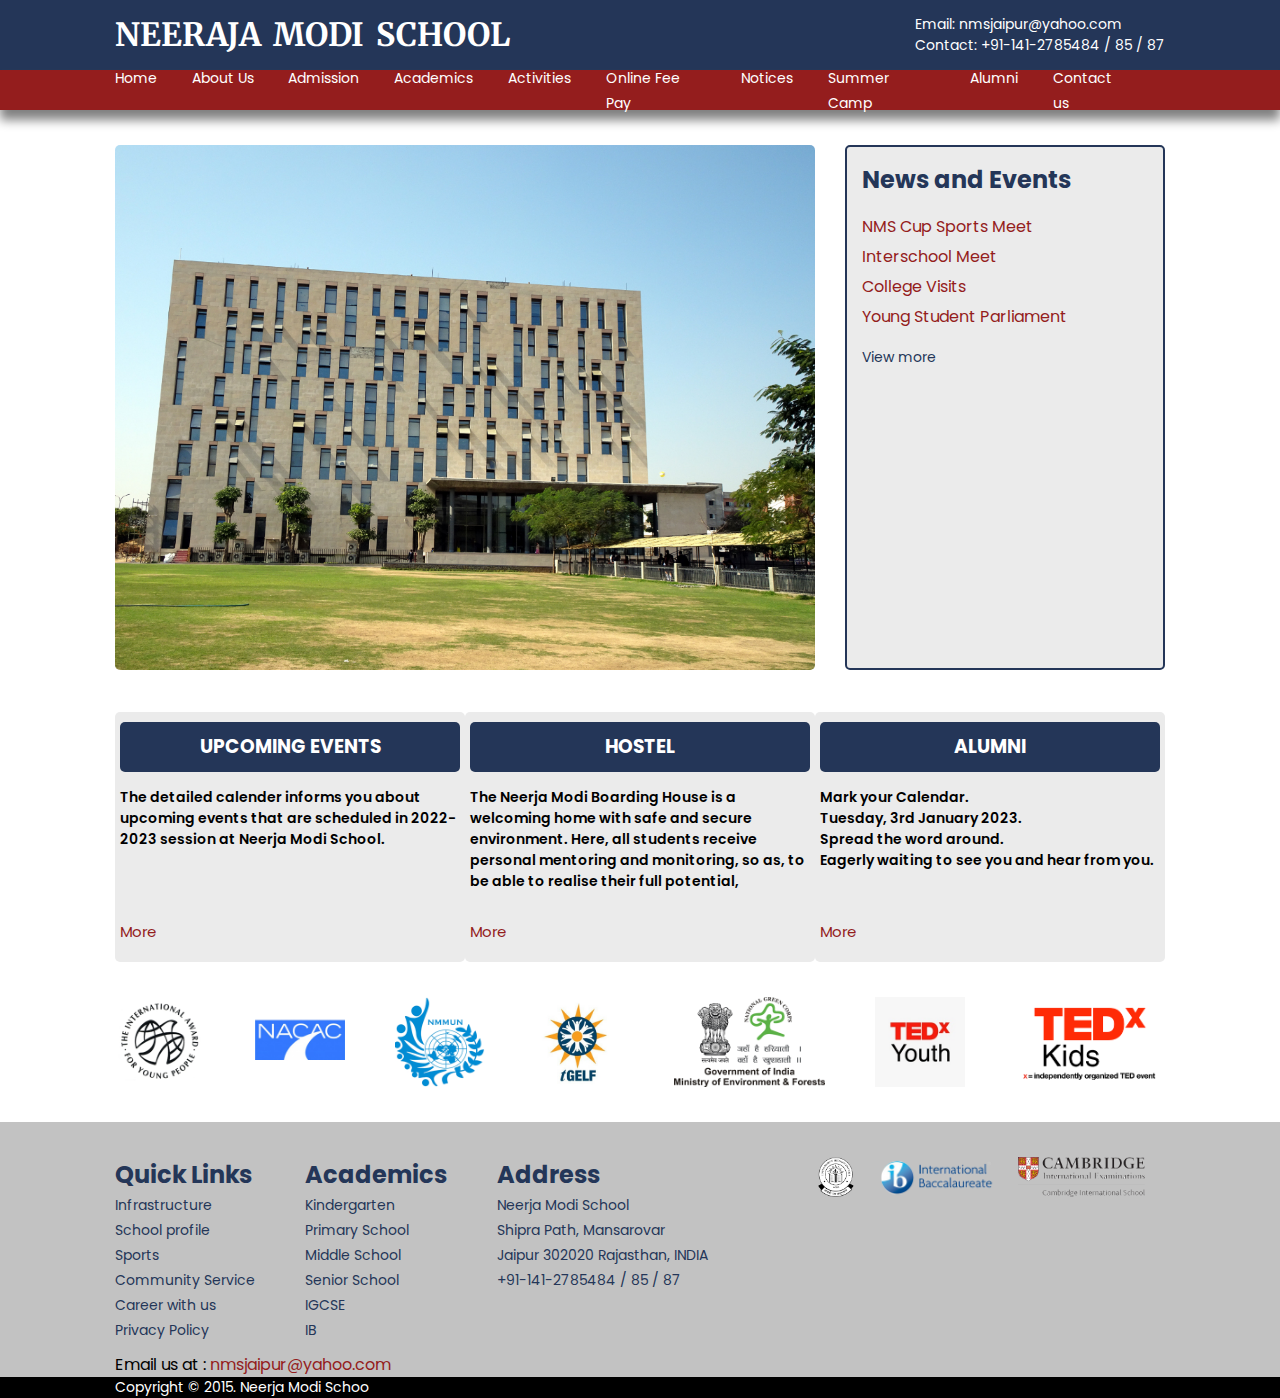
<file: index.html>
<!DOCTYPE html>
<html lang="en">

<head>
    <meta charset="UTF-8">
    <meta name="viewport" content="width=device-width, initial-scale=1.0">
    <title>Neerja Modi School | A Global Institute</title>
    <!-- CSS LINK -->
    <link rel="stylesheet" href="style.css">
    <!-- GOOGLE FONTS -->
    <link href="https://fonts.googleapis.com/css2?family=Merriweather&family=Poppins&display=swap" rel="stylesheet">
    <!-- FONT AWESOME LINK -->
    <link rel="stylesheet" href="https://cdnjs.cloudflare.com/ajax/libs/font-awesome/6.5.1/css/all.min.css"
        integrity="sha512-DTOQO9RWCH3ppGqcWaEA1BIZOC6xxalwEsw9c2QQeAIftl+Vegovlnee1c9QX4TctnWMn13TZye+giMm8e2LwA=="
        crossorigin="anonymous" referrerpolicy="no-referrer" />
    <!-- FAVICON ICON -->
    <link rel="shortcut icon" href="nms-favicon.png" type="image/x-icon">
</head>

<body>
    <main id="main">
        <!-- HEADER -->
        <header id="header">
            <div id="header-center-part">
                <div id="header-center-part-left">
                    <h1>neeraja modi school</h1>
                </div>
                <div id="header-center-part-right">
                    <p>Email: nmsjaipur@yahoo.com</p>
                    <p>Contact: +91-141-2785484 / 85 / 87</p>
                </div>
            </div>
        </header>

        <!-- NAVIGATION BAR -->
        <nav id="nav-bar">
            <ul>
                <li><a href="index.html">Home</a></li>
                <li><a href="about-us.html" id="nav-bar-about-us">About Us <i class="fa-solid fa-caret-down"></i>
                        <div id="about-us-drop-down">
                            <ul>
                                <li>Our History</li>
                                <li>Our Vision and Mission</li>
                                <li>Location</li>
                                <li>Infrastructure</li>
                                <li>School Profile</li>
                                <li>Careers</li>
                                <li>School Calendar</li>
                                <li>Community Service</li>
                                <li>Newsletter</li>
                                <li>Our Leadership</li>
                            </ul>
                        </div>
                    </a></li>
                <li><a href="admission.html">Admission</a></li>
                <li><a href="academics.html" id="nav-bar-academics">Academics <i class="fa-solid fa-caret-down"></i>
                        <div id="academics-drop-down">
                            <ul>
                                <li>School <i class="fa-solid fa-caret-right"></i></li>
                                <li>Advance Program</li>
                                <li>College admission <i class="fa-solid fa-caret-right"></i></li>
                            </ul>
                        </div>
                    </a></li>
                <li><a href="#" id="nav-bar-activities">Activities <i class="fa-solid fa-caret-down"></i>
                        <div id="activities-drop-down">
                            <ul>
                                <li>Sports</li>
                                <li>Visual Arts</li>
                                <li>Performing Arts</li>
                                <li>Clubs</li>
                                <li>Student Led Initiatives</li>
                                <li>Jaipur Debate</li>
                            </ul>
                        </div>
                    </a></li>
                <li><a href="online-fee-pay.html">Online Fee Pay</a></li>
                <li><a href="notices.html">Notices</a></li>
                <li><a href="#">Summer Camp</a></li>
                <li><a href="#">Alumni</a></li>
                <li><a href="#">Contact us</a></li>
            </ul>
        </nav>

        <!-- CENTER SECTION -->
        <section id="center-part">
            <div id="center-part-top">
                <div id="center-part-top-left">
                    <img src="schoolImg.jpg" alt="SCHOOL IMAGE">
                </div>
                <div id="center-part-top-right">
                    <h2 class="h-secondary">
                        News and Events
                    </h2>
                    <ul>
                        <li><a href="#">NMS Cup Sports Meet</a></li>
                        <li><a href="#">Interschool Meet</a></li>
                        <li><a href="#">College Visits</a></li>
                        <li><a href="#">Young Student Parliament</a></li>
                    </ul>
                    <button>View more</button>
                </div>
            </div>
            <div id="center-part-middle">
                <div class="center-part-middle-divs">
                    <h3>UPCOMING EVENTS</h3>
                    <p>The detailed calender informs you about upcoming events that are scheduled in 2022-2023 session
                        at Neerja Modi School.</p>
                    <button>More</button>
                </div>
                <div class="center-part-middle-divs">
                    <h3>HOSTEL</h3>
                    <p>The Neerja Modi Boarding House is a welcoming home with safe and secure environment. Here, all
                        students receive personal mentoring and monitoring, so as, to be able to realise their full
                        potential,</p>
                    <button>More</button>
                </div>
                <div class="center-part-middle-divs">
                    <h3>ALUMNI</h3>
                    <p>Mark your Calendar. <br> Tuesday, 3rd January 2023. <br>Spread the word around. <br>Eagerly
                        waiting to see you and hear from you.</p>
                    <button>More</button>
                </div>
            </div>

            <div id="center-part-bottom">
                <img src="img-1.jpg" alt="The Internation Award" class="center-part-bottom-imgs">
                <img src="img-2.jpg" alt="NACAC" class="center-part-bottom-imgs">
                <img src="img-3.jpg" alt="NMMUM" class="center-part-bottom-imgs">
                <img src="img-4.jpg" alt="tGELF" class="center-part-bottom-imgs">
                <img src="img-5.jpg" alt="TRINITY" class="center-part-bottom-imgs">
                <img src="img-6.jpg" alt="Government of India" class="center-part-bottom-imgs">
                <img src="img-7.png" alt="Tedx Youth" class="center-part-bottom-imgs">
            </div>
        </section>

        <!------------------------- FOOTER SECTION ------------------------->
        <section id="footer-section">
            <div id="footer-section-top">
                <div id="footer-section-top-left">
                    <ul>
                        <h2 class="h-secondary">
                            Quick Links
                        </h2>
                        <li><a href="">Infrastructure</a></li>
                        <li><a href="">School profile</a></li>
                        <li><a href="">Sports</a></li>
                        <li><a href="">Community Service</a></li>
                        <li><a href="">Career with us</a></li>
                        <li><a href="">Privacy Policy</a></li>
                    </ul>
                    <ul>
                        <h2 class="h-secondary">
                            Academics
                        </h2>
                        <li><a href="">Kindergarten</a></li>
                        <li><a href="">Primary School</a></li>
                        <li><a href="">Middle School</a></li>
                        <li><a href="">Senior School</a></li>
                        <li><a href="">IGCSE</a></li>
                        <li><a href="">IB</a></li>
                    </ul>
                    <ul>
                        <h2 class="h-secondary">
                            Address
                        </h2>
                        <li><a href="">Neerja Modi School</a></li>
                        <li><a href="">Shipra Path, Mansarovar</a></li>
                        <li><a href="">Jaipur 302020 Rajasthan, INDIA</a></li>
                        <li><a href="">+91-141-2785484 / 85 / 87</a></li>
                    </ul>
                </div>

                <div id="footer-section-top-right">
                    <div id="footer-section-top-right-top">
                        <img src="cbse.png" alt="CBSE">
                        <img src="ib_logo.png" alt="IB logo">
                        <img src="cambridge.png" alt="Cambridge">
                    </div>
                    <div id="footer-section-top-right-bottom">
                        <a href="https://www.facebook.com/nmsjaipur/" target="_blank"><i
                                class="fa-brands fa-facebook"></i></a>
                        <a href="https://twitter.com/nmsjaipur" target="_blank"><i
                                class="fa-brands fa-square-x-twitter"></i></a>
                        <a href="https://www.instagram.com/nmsjaipur/" target="_blank"><i
                                class="fa-brands fa-square-instagram"></i></a>
                        <a href="https://www.linkedin.com/school/neerja-modi-school/" target="_blank"><i
                                class="fa-brands fa-linkedin"></i></a>
                    </div>
                </div>
            </div>

            <div id="footer-section-bottom">
                <p>Email us at : <span>nmsjaipur@yahoo.com</span></p>
            </div>

            <div id="footer-section-bottom-most">
                <p>Copyright © 2015. Neerja Modi Schoo</p>
            </div>
        </section>
    </main>
</body>

</html>
</file>
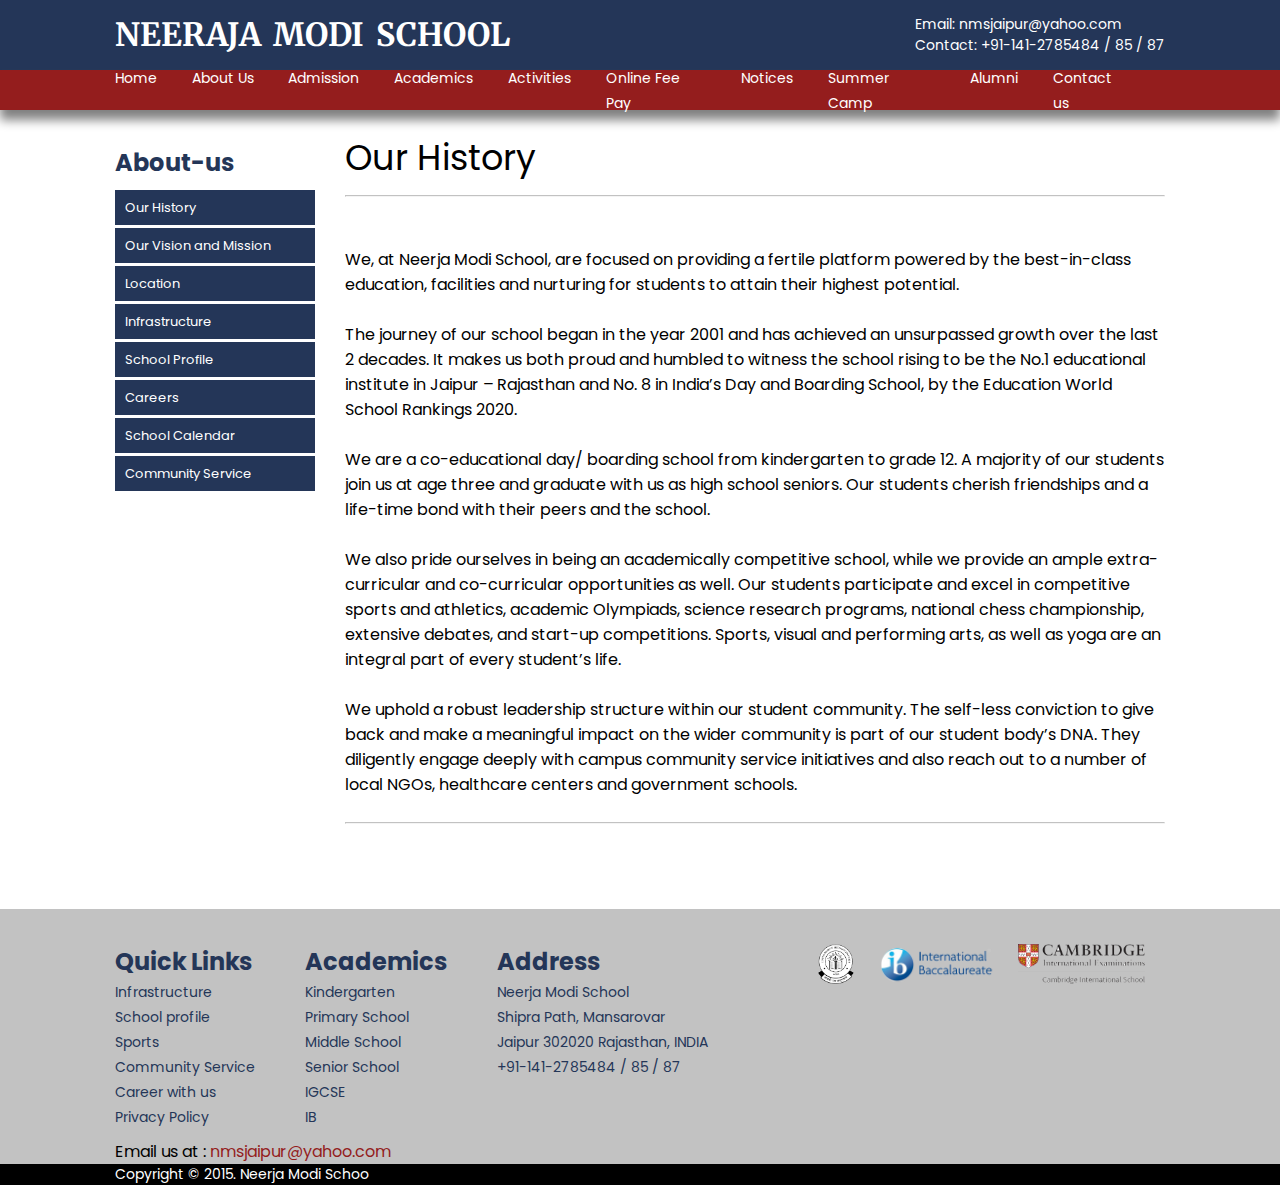
<file: about-us.html>
<!DOCTYPE html>
<html lang="en">

<head>
    <meta charset="UTF-8">
    <meta name="viewport" content="width=device-width, initial-scale=1.0">
    <title>Neerja Modi School | About Us</title>
    <!-- CSS LINK -->
    <link rel="stylesheet" href="about-us.css">
    <!-- GOOGLE FONTS -->
    <link href="https://fonts.googleapis.com/css2?family=Merriweather&family=Poppins&display=swap" rel="stylesheet">
    <!-- FONT AWESOME LINK -->
    <link rel="stylesheet" href="https://cdnjs.cloudflare.com/ajax/libs/font-awesome/6.5.1/css/all.min.css"
        integrity="sha512-DTOQO9RWCH3ppGqcWaEA1BIZOC6xxalwEsw9c2QQeAIftl+Vegovlnee1c9QX4TctnWMn13TZye+giMm8e2LwA=="
        crossorigin="anonymous" referrerpolicy="no-referrer" />
    <!-- FAVICON ICON -->
    <link rel="shortcut icon" href="nms-favicon.png" type="image/x-icon">
</head>

<body>
    <main id="main">
        <!-- HEADER -->
        <header id="header">
            <div id="header-center-part">
                <div id="header-center-part-left">
                    <h1>neeraja modi school</h1>
                </div>
                <div id="header-center-part-right">
                    <p>Email: nmsjaipur@yahoo.com</p>
                    <p>Contact: +91-141-2785484 / 85 / 87</p>
                </div>
            </div>
        </header>

        <!-- NAVIGATION BAR -->
        <nav id="nav-bar">
            <ul>
                <li><a href="index.html">Home</a></li>
                <li><a href="#" id="nav-bar-about-us">About Us <i class="fa-solid fa-caret-down"></i>
                        <div id="about-us-drop-down">
                            <ul>
                                <li>Our History</li>
                                <li>Our Vision and Mission</li>
                                <li>Location</li>
                                <li>Infrastructure</li>
                                <li>School Profile</li>
                                <li>Careers</li>
                                <li>School Calendar</li>
                                <li>Community Service</li>
                                <li>Newsletter</li>
                                <li>Our Leadership</li>
                            </ul>
                        </div>
                    </a></li>
                <li><a href="admission.html">Admission</a></li>
                <li><a href="#" id="nav-bar-academics">Academics <i class="fa-solid fa-caret-down"></i>
                        <div id="academics-drop-down">
                            <ul>
                                <li>School <i class="fa-solid fa-caret-right"></i></li>
                                <li>Advance Program</li>
                                <li>College admission <i class="fa-solid fa-caret-right"></i></li>
                            </ul>
                        </div>
                    </a></li>
                <li><a href="#" id="nav-bar-activities">Activities <i class="fa-solid fa-caret-down"></i>
                        <div id="activities-drop-down">
                            <ul>
                                <li>Sports</li>
                                <li>Visual Arts</li>
                                <li>Performing Arts</li>
                                <li>Clubs</li>
                                <li>Student Led Initiatives</li>
                                <li>Jaipur Debate</li>
                            </ul>
                        </div>
                    </a></li>
                <li><a href="online-fee-pay.html">Online Fee Pay</a></li>
                <li><a href="notices.html">Notices</a></li>
                <li><a href="#">Summer Camp</a></li>
                <li><a href="#">Alumni</a></li>
                <li><a href="#">Contact us</a></li>
            </ul>
        </nav>

        <!------------------------- ABOUT US CENTER ------------------------->
        <section id="about-us-center">
            <div id="about-us-center-top">
                <div id="about-us-center-left">
                    <h2 class="h-secondary">
                        About-us
                    </h2>
                    <ul>
                        <li><a href="#">Our History</a></li>
                        <li><a href="#">Our Vision and Mission</a></li>
                        <li><a href="#">Location</a></li>
                        <li><a href="#">Infrastructure</a></li>
                        <li><a href="#">School Profile</a></li>
                        <li><a href="#">Careers</a></li>
                        <li><a href="#">School Calendar</a></li>
                        <li><a href="#">Community Service</a></li>
                    </ul>
                </div>

                <div id="about-us-center-right">
                    <p class="heading-para">Our History</p>
                    <hr>
                    <p>We, at Neerja Modi School, are focused on providing a fertile platform powered by the
                        best-in-class education, facilities and nurturing for students to attain their highest
                        potential.</p> <br>
                    <p>The journey of our school began in the year 2001 and has achieved an unsurpassed growth over the
                        last 2 decades. It makes us both proud and humbled to witness the school rising to be the No.1
                        educational institute in Jaipur – Rajasthan and No. 8 in India’s Day and Boarding School, by the
                        Education World School Rankings 2020.</p> <br>
                    <p>We are a co-educational day/ boarding school from kindergarten to grade 12. A majority of our
                        students join us at age three and graduate with us as high school seniors. Our students cherish
                        friendships and a life-time bond with their peers and the school.</p> <br>
                    <p>We also pride ourselves in being an academically competitive school, while we provide an ample
                        extra-curricular and co-curricular opportunities as well. Our students participate and excel in
                        competitive sports and athletics, academic Olympiads, science research programs, national chess
                        championship, extensive debates, and start-up competitions. Sports, visual and performing arts,
                        as well as yoga are an integral part of every student’s life.</p> <br>
                    <p>We uphold a robust leadership structure within our student community. The self-less conviction to
                        give back and make a meaningful impact on the wider community is part of our student body’s DNA.
                        They diligently engage deeply with campus community service initiatives and also reach out to a
                        number of local NGOs, healthcare centers and government schools. </p>
                    <hr>
                </div>
            </div>
        </section>

        <!------------------------- FOOTER SECTION ------------------------->
        <section id="footer-section">
            <div id="footer-section-top">
                <div id="footer-section-top-left">
                    <ul>
                        <h2 class="h-secondary">
                            Quick Links
                        </h2>
                        <li><a href="">Infrastructure</a></li>
                        <li><a href="">School profile</a></li>
                        <li><a href="">Sports</a></li>
                        <li><a href="">Community Service</a></li>
                        <li><a href="">Career with us</a></li>
                        <li><a href="">Privacy Policy</a></li>
                    </ul>
                    <ul>
                        <h2 class="h-secondary">
                            Academics
                        </h2>
                        <li><a href="">Kindergarten</a></li>
                        <li><a href="">Primary School</a></li>
                        <li><a href="">Middle School</a></li>
                        <li><a href="">Senior School</a></li>
                        <li><a href="">IGCSE</a></li>
                        <li><a href="">IB</a></li>
                    </ul>
                    <ul>
                        <h2 class="h-secondary">
                            Address
                        </h2>
                        <li><a href="">Neerja Modi School</a></li>
                        <li><a href="">Shipra Path, Mansarovar</a></li>
                        <li><a href="">Jaipur 302020 Rajasthan, INDIA</a></li>
                        <li><a href="">+91-141-2785484 / 85 / 87</a></li>
                    </ul>
                </div>

                <div id="footer-section-top-right">
                    <div id="footer-section-top-right-top">
                        <img src="cbse.png" alt="CBSE">
                        <img src="ib_logo.png" alt="IB logo">
                        <img src="cambridge.png" alt="Cambridge">
                    </div>
                    <div id="footer-section-top-right-bottom">
                        <a href="https://www.facebook.com/nmsjaipur/" target="_blank"><i
                                class="fa-brands fa-facebook"></i></a>
                        <a href="https://twitter.com/nmsjaipur" target="_blank"><i
                                class="fa-brands fa-square-x-twitter"></i></a>
                        <a href="https://www.instagram.com/nmsjaipur/" target="_blank"><i
                                class="fa-brands fa-square-instagram"></i></a>
                        <a href="https://www.linkedin.com/school/neerja-modi-school/" target="_blank"><i
                                class="fa-brands fa-linkedin"></i></a>
                    </div>
                </div>
            </div>

            <div id="footer-section-bottom">
                <p>Email us at : <span>nmsjaipur@yahoo.com</span></p>
            </div>

            <div id="footer-section-bottom-most">
                <p>Copyright © 2015. Neerja Modi Schoo</p>
            </div>
        </section>
    </main>
</body>

</html>
</file>
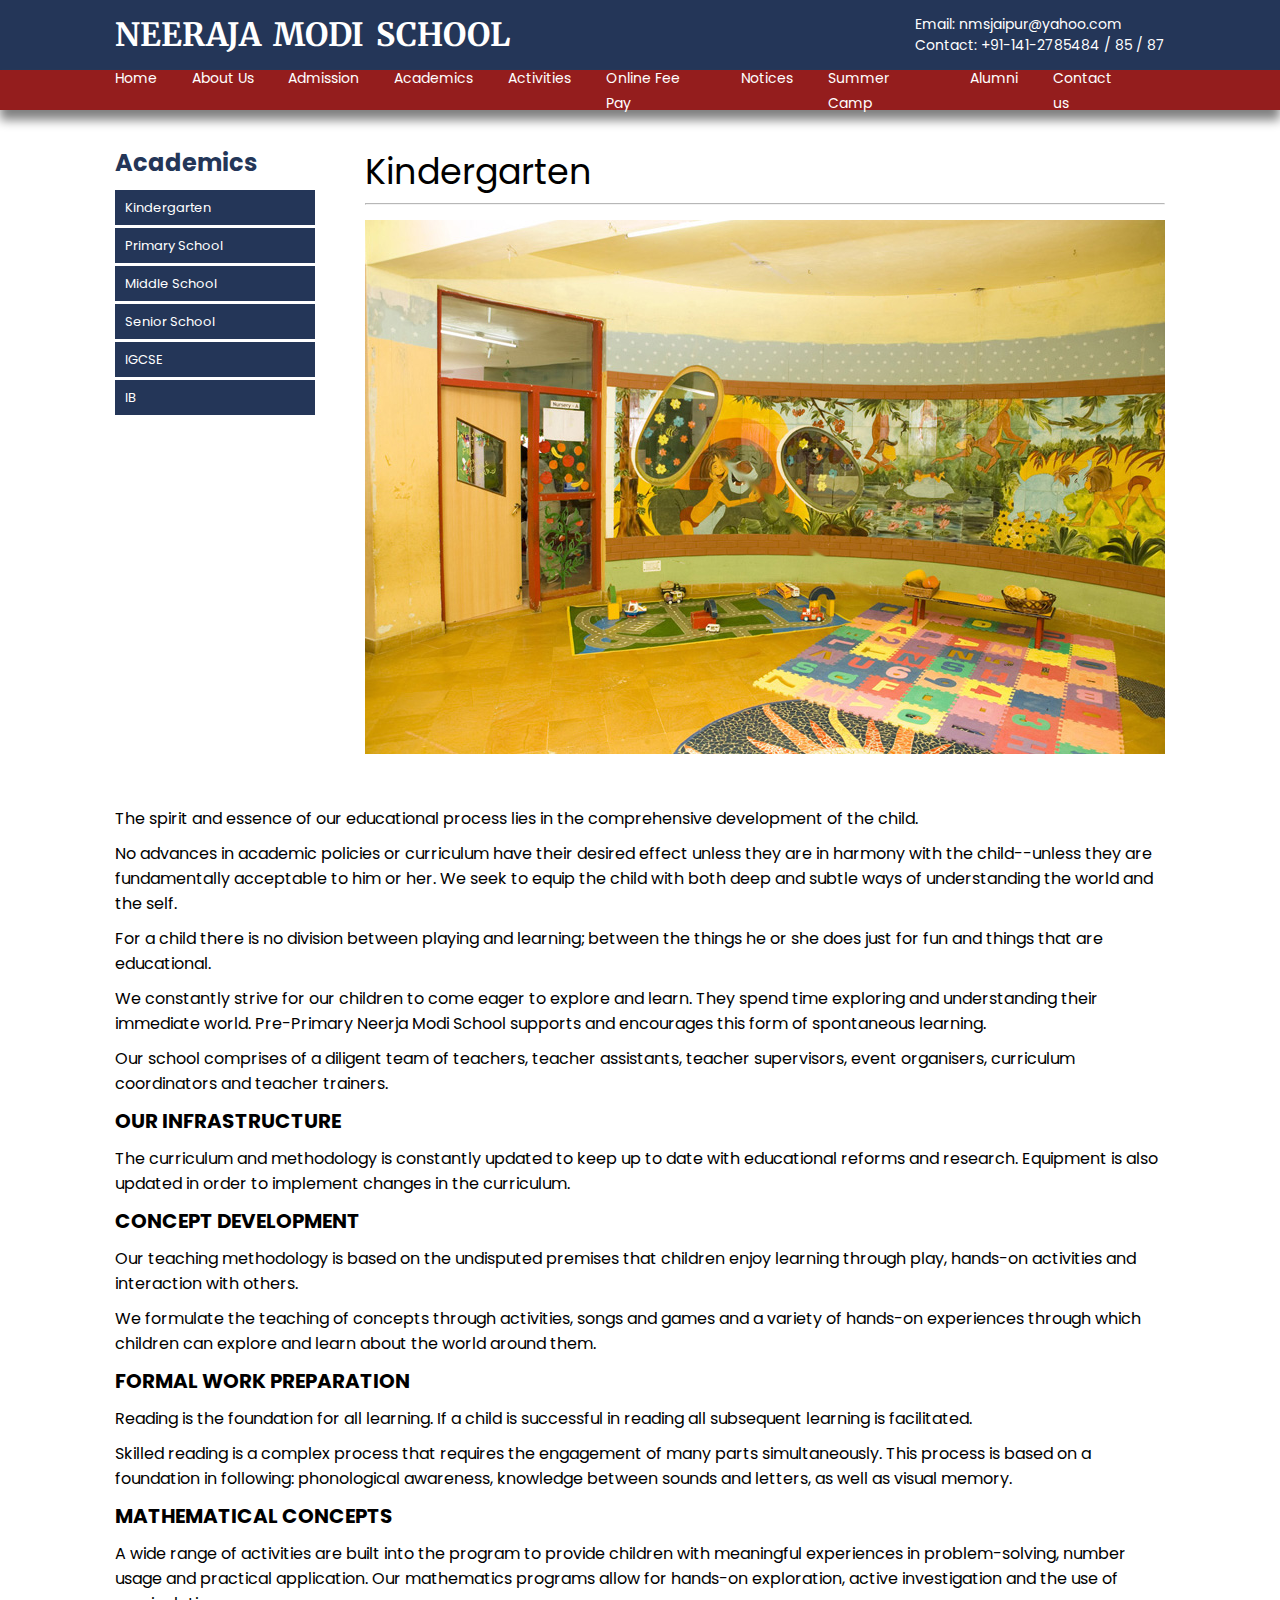
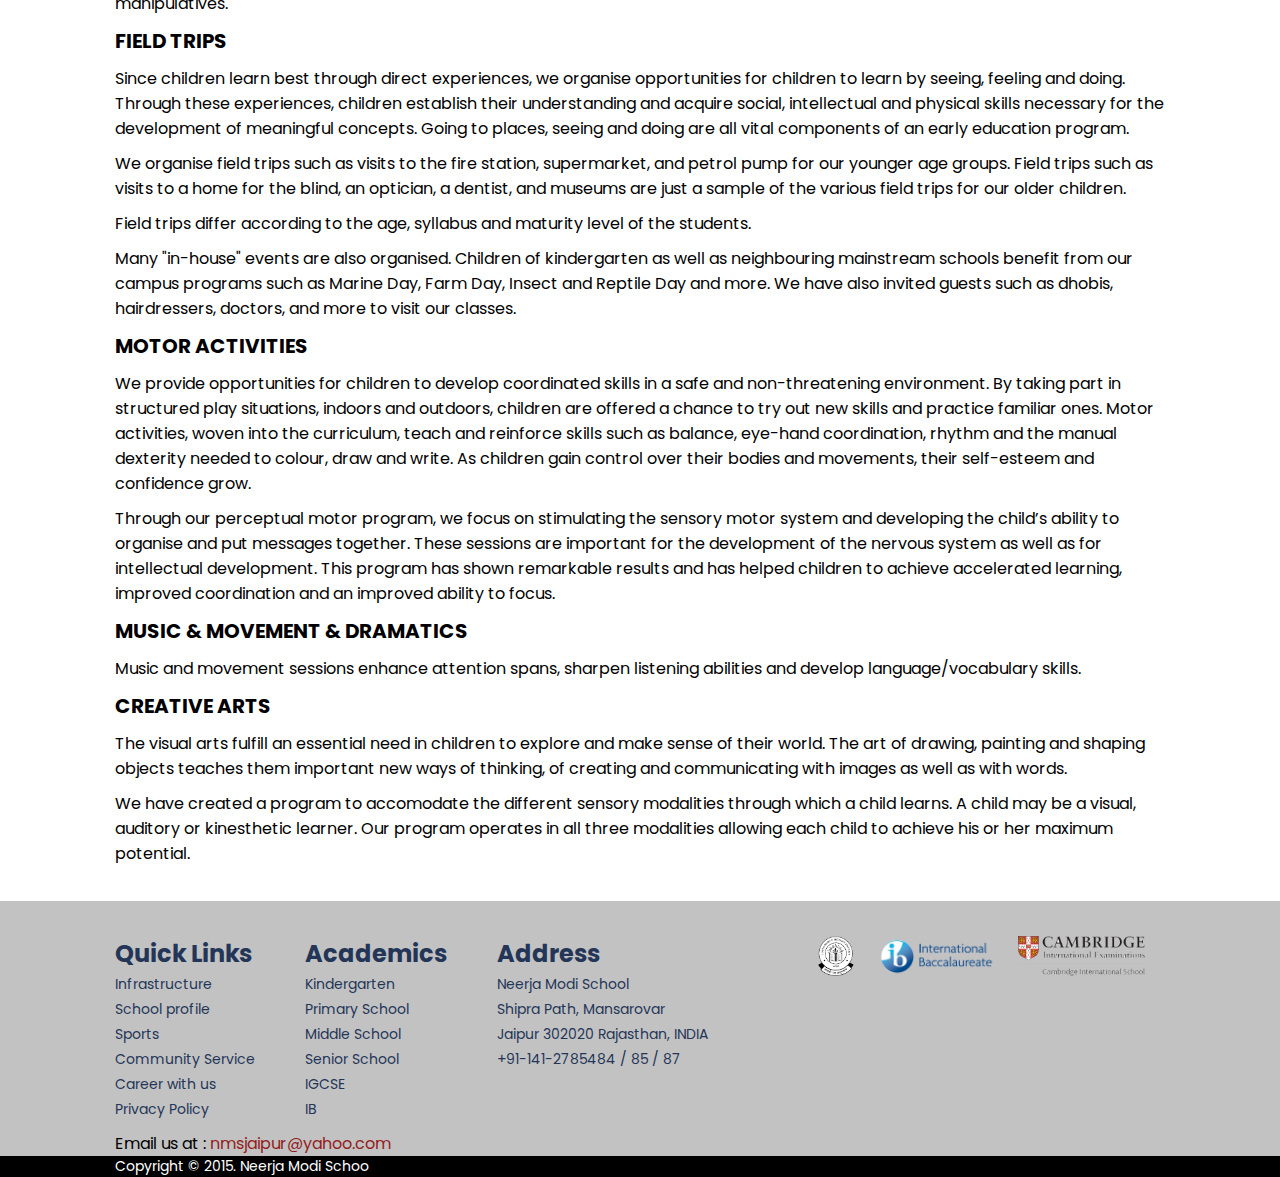
<file: academics.html>
<!DOCTYPE html>
<html lang="en">

<head>
    <meta charset="UTF-8">
    <meta name="viewport" content="width=device-width, initial-scale=1.0">
    <title>Neerja Modi School | Academics</title>
    <!-- CSS LINK -->
    <link rel="stylesheet" href="academics.css">
    <!-- GOOGLE FONTS -->
    <link href="https://fonts.googleapis.com/css2?family=Merriweather&family=Poppins&display=swap" rel="stylesheet">
    <!-- FONT AWESOME LINK -->
    <link rel="stylesheet" href="https://cdnjs.cloudflare.com/ajax/libs/font-awesome/6.5.1/css/all.min.css"
        integrity="sha512-DTOQO9RWCH3ppGqcWaEA1BIZOC6xxalwEsw9c2QQeAIftl+Vegovlnee1c9QX4TctnWMn13TZye+giMm8e2LwA=="
        crossorigin="anonymous" referrerpolicy="no-referrer" />
    <!-- FAVICON ICON -->
    <link rel="shortcut icon" href="nms-favicon.png" type="image/x-icon">
</head>

<body>
    <main id="main">
        <!-- HEADER -->
        <header id="header">
            <div id="header-center-part">
                <div id="header-center-part-left">
                    <h1>neeraja modi school</h1>
                </div>
                <div id="header-center-part-right">
                    <p>Email: nmsjaipur@yahoo.com</p>
                    <p>Contact: +91-141-2785484 / 85 / 87</p>
                </div>
            </div>
        </header>

        <!-- NAVIGATION BAR -->
        <nav id="nav-bar">
            <ul>
                <li><a href="index.html">Home</a></li>
                <li><a href="about-us.html" id="nav-bar-about-us">About Us <i class="fa-solid fa-caret-down"></i>
                        <div id="about-us-drop-down">
                            <ul>
                                <li>Our History</li>
                                <li>Our Vision and Mission</li>
                                <li>Location</li>
                                <li>Infrastructure</li>
                                <li>School Profile</li>
                                <li>Careers</li>
                                <li>School Calendar</li>
                                <li>Community Service</li>
                                <li>Newsletter</li>
                                <li>Our Leadership</li>
                            </ul>
                        </div>
                    </a></li>
                <li><a href="admission.html">Admission</a></li>
                <li><a href="#" id="nav-bar-academics">Academics <i class="fa-solid fa-caret-down"></i>
                        <div id="academics-drop-down">
                            <ul>
                                <li>School <i class="fa-solid fa-caret-right"></i></li>
                                <li>Advance Program</li>
                                <li>College admission <i class="fa-solid fa-caret-right"></i></li>
                            </ul>
                        </div>
                    </a></li>
                <li><a href="#" id="nav-bar-activities">Activities <i class="fa-solid fa-caret-down"></i>
                        <div id="activities-drop-down">
                            <ul>
                                <li>Sports</li>
                                <li>Visual Arts</li>
                                <li>Performing Arts</li>
                                <li>Clubs</li>
                                <li>Student Led Initiatives</li>
                                <li>Jaipur Debate</li>
                            </ul>
                        </div>
                    </a></li>
                <li><a href="online-fee-pay.html">Online Fee Pay</a></li>
                <li><a href="notices.html">Notices</a></li>
                <li><a href="#">Summer Camp</a></li>
                <li><a href="#">Alumni</a></li>
                <li><a href="#">Contact us</a></li>
            </ul>
        </nav>


        <!------------------------ ACADEMICS CENTER SECTION ---------------------->
        <section id="academics-center-section">
            <div id="academics-center-top-part">
                <div id="academics-center-top-part-left">
                    <h2 class="h-secondary">
                        Academics
                    </h2>
                    <ul>
                        <li><a href="#">Kindergarten</a></li>
                        <li><a href="#">Primary School</a></li>
                        <li><a href="#">Middle School</a></li>
                        <li><a href="#">Senior School</a></li>
                        <li><a href="#">IGCSE</a></li>
                        <li><a href="#">IB</a></li>
                    </ul>
                </div>

                <div id="academics-center-top-part-right">
                    <p class="heading-para">Kindergarten</p>
                    <hr>
                    <img src="kindergarten.jpg">
                </div>
            </div>

            <div id="academics-center-bottom-part">
                <p>The spirit and essence of our educational process lies in the comprehensive development of the child.</p>
                <p>No advances in academic policies or curriculum have their desired effect unless they are in harmony with the child--unless they are fundamentally acceptable to him or her. We seek to equip the child with both deep and subtle ways of understanding the world and the self. </p>
                <p>For a child there is no division between playing and learning; between the things he or she does just for fun and things that are educational. </p>
                <p>We constantly strive for our children to come eager to explore and learn. They spend time exploring and understanding their immediate world. Pre-Primary Neerja Modi School supports and encourages this form of spontaneous learning.</p>
                <p>Our school comprises of a diligent team of teachers, teacher assistants, teacher supervisors, event organisers, curriculum coordinators and teacher trainers. </p>
                <h2 class="academics-h-secondary">OUR INFRASTRUCTURE</h2>
                <p>The curriculum and methodology is constantly updated to keep up to date with educational reforms and research. Equipment is also updated in order to implement changes in the curriculum.</p>
                <h2 class="academics-h-secondary">CONCEPT DEVELOPMENT</h2>
                <p>Our teaching methodology is based on the undisputed premises that children enjoy learning through play, hands-on activities and interaction with others.</p>
                <p>We formulate the teaching of concepts through activities, songs and games and a variety of hands-on experiences through which children can explore and learn about the world around them.</p>
                <h2 class="academics-h-secondary">FORMAL WORK PREPARATION</h2>
                <p>Reading is the foundation for all learning. If a child is successful in reading all subsequent learning is facilitated. </p>
                <p>Skilled reading is a complex process that requires the engagement of many parts simultaneously. This process is based on a foundation in following: phonological awareness, knowledge between sounds and letters, as well as visual memory.</p>
                <h2 class="academics-h-secondary">MATHEMATICAL CONCEPTS</h2>
                <p>A wide range of activities are built into the program to provide children with meaningful experiences in problem-solving, number usage and practical application. Our mathematics programs allow for hands-on exploration, active investigation and the use of manipulatives.</p>
                <h2 class="academics-h-secondary">FIELD TRIPS</h2>
                <p>Since children learn best through direct experiences, we organise opportunities for children to learn by seeing, feeling and doing. Through these experiences, children establish their understanding and acquire social, intellectual and physical skills necessary for the development of meaningful concepts. Going to places, seeing and doing are all vital components of an early education program.</p>
                <p>We organise field trips such as visits to the fire station, supermarket, and petrol pump for our younger age groups. Field trips such as visits to a home for the blind, an optician, a dentist, and museums are just a sample of the various field trips for our older children.</p>
                <p>Field trips differ according to the age, syllabus and maturity level of the students.</p>
                <p>Many "in-house" events are also organised. Children of kindergarten as well as neighbouring mainstream schools benefit from our campus programs such as Marine Day, Farm Day, Insect and Reptile Day and more. We have also invited guests such as dhobis, hairdressers, doctors, and more to visit our classes. </p>
                <h2 class="academics-h-secondary">MOTOR ACTIVITIES</h2>
                <p>We provide opportunities for children to develop coordinated skills in a safe and non-threatening environment. By taking part in structured play situations, indoors and outdoors, children are offered a chance to try out new skills and practice familiar ones. Motor activities, woven into the curriculum, teach and reinforce skills such as balance, eye-hand coordination, rhythm and the manual dexterity needed to colour, draw and write. As children gain control over their bodies and movements, their self-esteem and confidence grow. </p>
                <p>Through our perceptual motor program, we focus on stimulating the sensory motor system and developing the child’s ability to organise and put messages together. These sessions are important for the development of the nervous system as well as for intellectual development. This program has shown remarkable results and has helped children to achieve accelerated learning, improved coordination and an improved ability to focus.</p>
                <h2 class="academics-h-secondary">MUSIC & MOVEMENT & DRAMATICS</h2>
                <p>Music and movement sessions enhance attention spans, sharpen listening abilities and develop language/vocabulary skills.</p>
                <h2 class="academics-h-secondary">CREATIVE ARTS</h2>
                <p>The visual arts fulfill an essential need in children to explore and make sense of their world. The art of drawing, painting and shaping objects teaches them important new ways of thinking, of creating and communicating with images as well as with words.</p>
                <p>We have created a program to accomodate the different sensory modalities through which a child learns. A child may be a visual, auditory or kinesthetic learner. Our program operates in all three modalities allowing each child to achieve his or her maximum potential.</p>

            </div>
        </section>



        <!------------------------- FOOTER SECTION ------------------------->
        <section id="footer-section">
            <div id="footer-section-top">
                <div id="footer-section-top-left">
                    <ul>
                        <h2 class="h-secondary">
                            Quick Links
                        </h2>
                        <li><a href="">Infrastructure</a></li>
                        <li><a href="">School profile</a></li>
                        <li><a href="">Sports</a></li>
                        <li><a href="">Community Service</a></li>
                        <li><a href="">Career with us</a></li>
                        <li><a href="">Privacy Policy</a></li>
                    </ul>
                    <ul>
                        <h2 class="h-secondary">
                            Academics
                        </h2>
                        <li><a href="">Kindergarten</a></li>
                        <li><a href="">Primary School</a></li>
                        <li><a href="">Middle School</a></li>
                        <li><a href="">Senior School</a></li>
                        <li><a href="">IGCSE</a></li>
                        <li><a href="">IB</a></li>
                    </ul>
                    <ul>
                        <h2 class="h-secondary">
                            Address
                        </h2>
                        <li><a href="">Neerja Modi School</a></li>
                        <li><a href="">Shipra Path, Mansarovar</a></li>
                        <li><a href="">Jaipur 302020 Rajasthan, INDIA</a></li>
                        <li><a href="">+91-141-2785484 / 85 / 87</a></li>
                    </ul>
                </div>

                <div id="footer-section-top-right">
                    <div id="footer-section-top-right-top">
                        <img src="cbse.png" alt="CBSE">
                        <img src="ib_logo.png" alt="IB logo">
                        <img src="cambridge.png" alt="Cambridge">
                    </div>
                    <div id="footer-section-top-right-bottom">
                        <a href="https://www.facebook.com/nmsjaipur/" target="_blank"><i
                                class="fa-brands fa-facebook"></i></a>
                        <a href="https://twitter.com/nmsjaipur" target="_blank"><i
                                class="fa-brands fa-square-x-twitter"></i></a>
                        <a href="https://www.instagram.com/nmsjaipur/" target="_blank"><i
                                class="fa-brands fa-square-instagram"></i></a>
                        <a href="https://www.linkedin.com/school/neerja-modi-school/" target="_blank"><i
                                class="fa-brands fa-linkedin"></i></a>
                    </div>
                </div>
            </div>

            <div id="footer-section-bottom">
                <p>Email us at : <span>nmsjaipur@yahoo.com</span></p>
            </div>

            <div id="footer-section-bottom-most">
                <p>Copyright © 2015. Neerja Modi Schoo</p>
            </div>
        </section>
    </main>
</body>

</html>
</file>
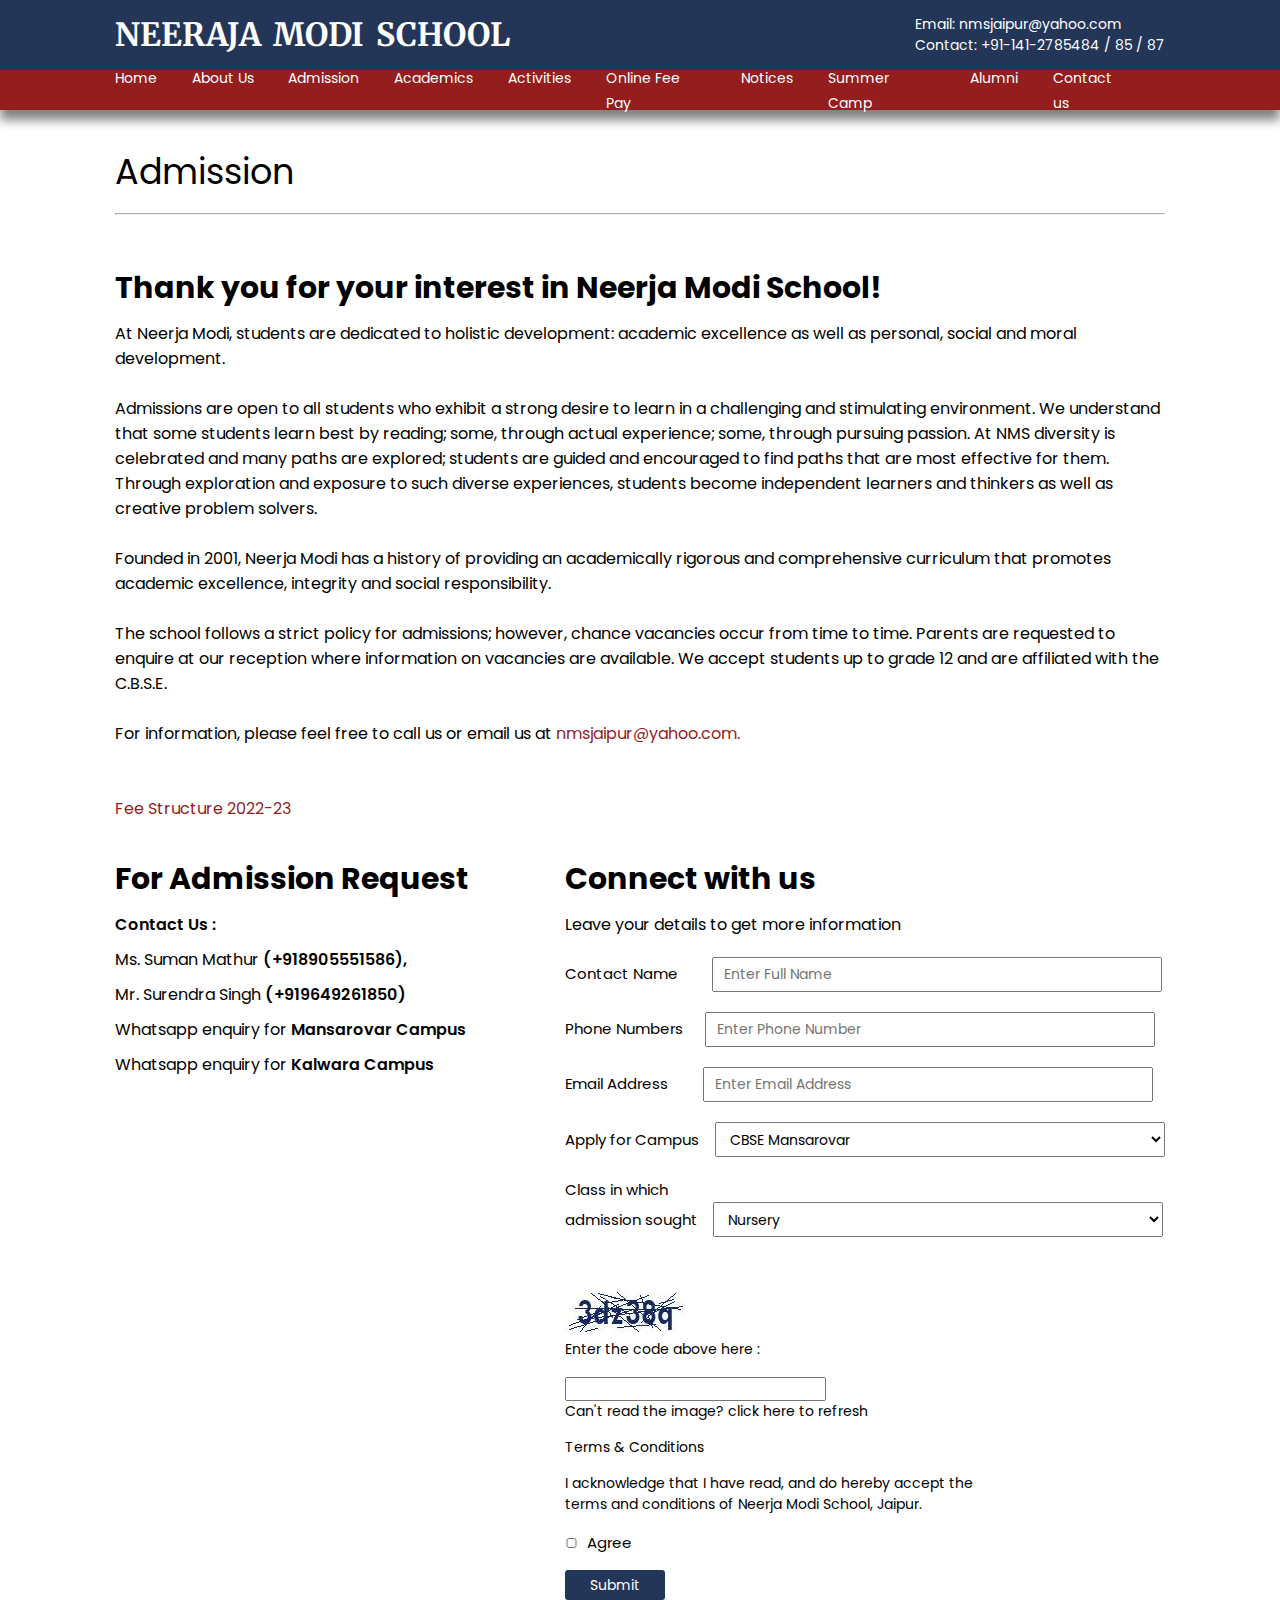
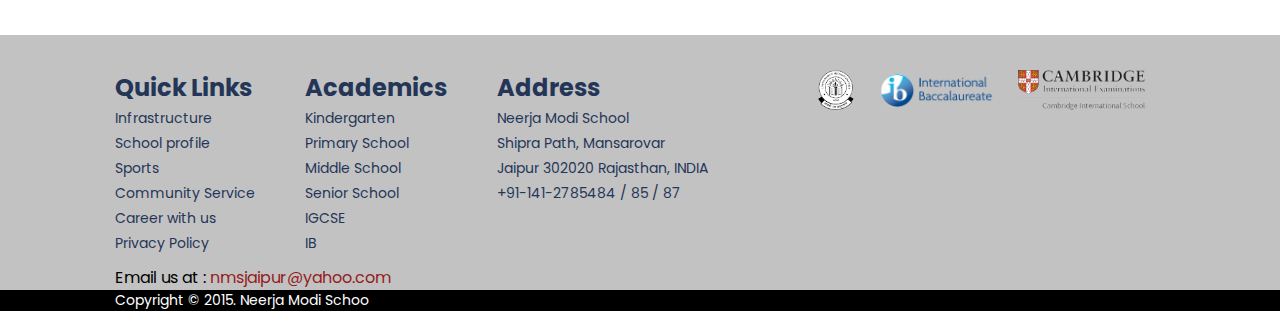
<file: admission.html>
<!DOCTYPE html>
<html lang="en">
<head>
    <meta charset="UTF-8">
    <meta name="viewport" content="width=device-width, initial-scale=1.0">
    <title>Neerja Modi School | A Global Institute</title>
    <!-- CSS LINK -->
    <link rel="stylesheet" href="admission.css">
    <!-- GOOGLE FONTS -->
    <link href="https://fonts.googleapis.com/css2?family=Merriweather&family=Poppins&display=swap" rel="stylesheet">
    <!-- FONT AWESOME LINK -->
    <link rel="stylesheet" href="https://cdnjs.cloudflare.com/ajax/libs/font-awesome/6.5.1/css/all.min.css"
        integrity="sha512-DTOQO9RWCH3ppGqcWaEA1BIZOC6xxalwEsw9c2QQeAIftl+Vegovlnee1c9QX4TctnWMn13TZye+giMm8e2LwA=="
        crossorigin="anonymous" referrerpolicy="no-referrer" />
    <!-- FAVICON ICON -->
    <link rel="shortcut icon" href="nms-favicon.png" type="image/x-icon">
</head>
<body>
    <main id="main">
        <!-- HEADER -->
        <header id="header">
            <div id="header-center-part">
                <div id="header-center-part-left">
                    <h1>neeraja modi school</h1>
                </div>
                <div id="header-center-part-right">
                    <p>Email: nmsjaipur@yahoo.com</p>
                    <p>Contact: +91-141-2785484 / 85 / 87</p>
                </div>
            </div>
        </header>

        <!-- NAVIGATION BAR -->
        <nav id="nav-bar">
            <ul>
                <li><a href="index.html">Home</a></li>
                <li><a href="about-us.html" id="nav-bar-about-us">About Us <i class="fa-solid fa-caret-down"></i>
                        <div id="about-us-drop-down">
                            <ul>
                                <li>Our History</li>
                                <li>Our Vision and Mission</li>
                                <li>Location</li>
                                <li>Infrastructure</li>
                                <li>School Profile</li>
                                <li>Careers</li>
                                <li>School Calendar</li>
                                <li>Community Service</li>
                                <li>Newsletter</li>
                                <li>Our Leadership</li>
                            </ul>
                        </div>
                    </a></li>
                <li><a href="admission.html">Admission</a></li>
                <li><a href="academics.html" id="nav-bar-academics">Academics <i class="fa-solid fa-caret-down"></i>
                        <div id="academics-drop-down">
                            <ul>
                                <li>School <i class="fa-solid fa-caret-right"></i></li>
                                <li>Advance Program</li>
                                <li>College admission <i class="fa-solid fa-caret-right"></i></li>
                            </ul>
                        </div>
                    </a></li>
                <li><a href="#" id="nav-bar-activities">Activities <i class="fa-solid fa-caret-down"></i>
                        <div id="activities-drop-down">
                            <ul>
                                <li>Sports</li>
                                <li>Visual Arts</li>
                                <li>Performing Arts</li>
                                <li>Clubs</li>
                                <li>Student Led Initiatives</li>
                                <li>Jaipur Debate</li>
                            </ul>
                        </div>
                    </a></li>
                <li><a href="online-fee-pay.html">Online Fee Pay</a></li>
                <li><a href="notices.html">Notices</a></li>
                <li><a href="#">Summer Camp</a></li>
                <li><a href="#">Alumni</a></li>
                <li><a href="#">Contact us</a></li>
            </ul>
        </nav>

        <!-------------------- ADMISSION CENTER SECTION ---------------------->
        <section id="admission-center">
            <div id="admission-center-top">
                <p class="heading-para">
                    Admission
                </p>
                <hr>
                <h2 class="h-secondary-admission">
                    Thank you for your interest in Neerja Modi School!
                </h2>
                <p>At Neerja Modi, students are dedicated to holistic development: academic excellence as well as personal, social and moral development.</p> <br>
                <p>Admissions are open to all students who exhibit a strong desire to learn in a challenging and stimulating environment. We understand that some students learn best by reading; some, through actual experience; some, through pursuing passion. At NMS diversity is celebrated and many paths are explored; students are guided and encouraged to find paths that are most effective for them. Through exploration and exposure to such diverse experiences, students become independent learners and thinkers as well as creative problem solvers.</p><br>
                <p>Founded in 2001, Neerja Modi has a history of providing an academically rigorous and comprehensive curriculum that promotes academic excellence, integrity and social responsibility.</p> <br>
                <p>The school follows a strict policy for admissions; however, chance vacancies occur from time to time. Parents are requested to enquire at our reception where information on vacancies are available. We accept students up to grade 12 and are affiliated with the C.B.S.E.</p><br>
                <p>For information, please feel free to call us or email us at <span>nmsjaipur@yahoo.com.</span></p><br> <br>

                <p><span>Fee Structure 2022-23</span></p>
            </div>

            <div id="admission-center-bottom">
                <div id="admission-center-bottom-left">
                    <h2 class="h-secondary-admission">
                        For Admission Request
                    </h2>
                    <p><span>Contact Us :</span></p>
                    <p>Ms. Suman Mathur <span>(+918905551586),</span></p>
                    <p>Mr. Surendra Singh <span>(+919649261850)</span></p>
                    <p>Whatsapp enquiry for <span>Mansarovar Campus</span></p>
                    <p>Whatsapp enquiry for <span>Kalwara Campus</span></p>
                </div>

                <div id="admission-center-bottom-right">
                        <h2 class="h-secondary-admission">
                            Connect with us
                        </h2>
                        <p>Leave your details to get more information</p>
                        <form>
                            <label for="name">Contact Name</label>
                            <input type="text" id="name" placeholder="Enter Full Name" required class="forms-long-input"> <br>

                            <label for="phone-number">Phone Numbers</label>
                            <input type="text" id="phone-number" placeholder="Enter Phone Number" required class="forms-long-input"> <br>

                            <label for="email">Email Address</label>
                            <input type="text" id="email" placeholder="Enter Email Address" required class="forms-long-input"> <br>

                            <label for="campus">Apply for Campus</label>
                            <select name="campus" id="campus">
                                <option value="#">CBSE Mansarovar</option>
                                <option value="#">Cambridge Programe Mansarovar (1-10)</option>
                                <option value="#">IB DP Mansarovar (11-12)</option>
                                <option value="#">World School (Sr Kg-12)</option>
                                <option value="#">CBSE Sez Road Kalwar (K-12)</option>
                                <option value="#">Vaishali Nagar (K-2)</option>
                                <option value="#">Hostel Jaipur (3-12)</option>
                                <option value="#">Ajmer (K-7)</option>
                            </select> <br>
                            <label for="admission-sought">Class in which <br> admission sought</label>
                            <select id="admission-sought">
                                <option value="#">Nursery</option>
                                <option value="#">Jr kg</option>
                                <option value="#">Sr kg</option>
                                <option value="#">I</option>
                                <option value="#">II</option>
                                <option value="#">III</option>
                                <option value="#">IV</option>
                                <option value="#">V</option>
                                <option value="#">VI</option>
                                <option value="#">VII</option>
                                <option value="#">VIII</option>
                                <option value="#">X</option>
                                <option value="#">IX</option>
                                <option value="#">XI</option>
                            </select><br>
                            
                            <img src="captcha_code_file.jfif">
                            <p>Enter the code above here :</p>
                            <input type="text" id="captcha">
                            <p>Can't read the image? click here to refresh</p>
                            <p>Terms & Conditions</p>
                            <p>I acknowledge that I have read, and do hereby accept the <br> terms and conditions of Neerja Modi School, Jaipur.</p>
                            <input type="checkbox" name="agree" id="checkbox">
                            <label for="checkbox">Agree</label><br>
                            <button class="submit-btn">Submit</button>
                        </form>
                </div>
            </div>
        </section>



        <!------------------------- FOOTER SECTION ------------------------->
        <section id="footer-section">
            <div id="footer-section-top">
                <div id="footer-section-top-left">
                    <ul>
                        <h2 class="h-secondary">
                            Quick Links
                        </h2>
                        <li><a href="">Infrastructure</a></li>
                        <li><a href="">School profile</a></li>
                        <li><a href="">Sports</a></li>
                        <li><a href="">Community Service</a></li>
                        <li><a href="">Career with us</a></li>
                        <li><a href="">Privacy Policy</a></li>
                    </ul>
                    <ul>
                        <h2 class="h-secondary">
                            Academics
                        </h2>
                        <li><a href="">Kindergarten</a></li>
                        <li><a href="">Primary School</a></li>
                        <li><a href="">Middle School</a></li>
                        <li><a href="">Senior School</a></li>
                        <li><a href="">IGCSE</a></li>
                        <li><a href="">IB</a></li>
                    </ul>
                    <ul>
                        <h2 class="h-secondary">
                            Address
                        </h2>
                        <li><a href="">Neerja Modi School</a></li>
                        <li><a href="">Shipra Path, Mansarovar</a></li>
                        <li><a href="">Jaipur 302020 Rajasthan, INDIA</a></li>
                        <li><a href="">+91-141-2785484 / 85 / 87</a></li>
                    </ul>
                </div>

                <div id="footer-section-top-right">
                    <div id="footer-section-top-right-top">
                        <img src="cbse.png" alt="CBSE">
                        <img src="ib_logo.png" alt="IB logo">
                        <img src="cambridge.png" alt="Cambridge">
                    </div>
                    <div id="footer-section-top-right-bottom">
                        <a href="https://www.facebook.com/nmsjaipur/" target="_blank"><i
                                class="fa-brands fa-facebook"></i></a>
                        <a href="https://twitter.com/nmsjaipur" target="_blank"><i
                                class="fa-brands fa-square-x-twitter"></i></a>
                        <a href="https://www.instagram.com/nmsjaipur/" target="_blank"><i
                                class="fa-brands fa-square-instagram"></i></a>
                        <a href="https://www.linkedin.com/school/neerja-modi-school/" target="_blank"><i
                                class="fa-brands fa-linkedin"></i></a>
                    </div>
                </div>
            </div>

            <div id="footer-section-bottom">
                <p>Email us at : <span>nmsjaipur@yahoo.com</span></p>
            </div>

            <div id="footer-section-bottom-most">
                <p>Copyright © 2015. Neerja Modi Schoo</p>
            </div>
        </section>
    </main>
</body>
</html>
</file>
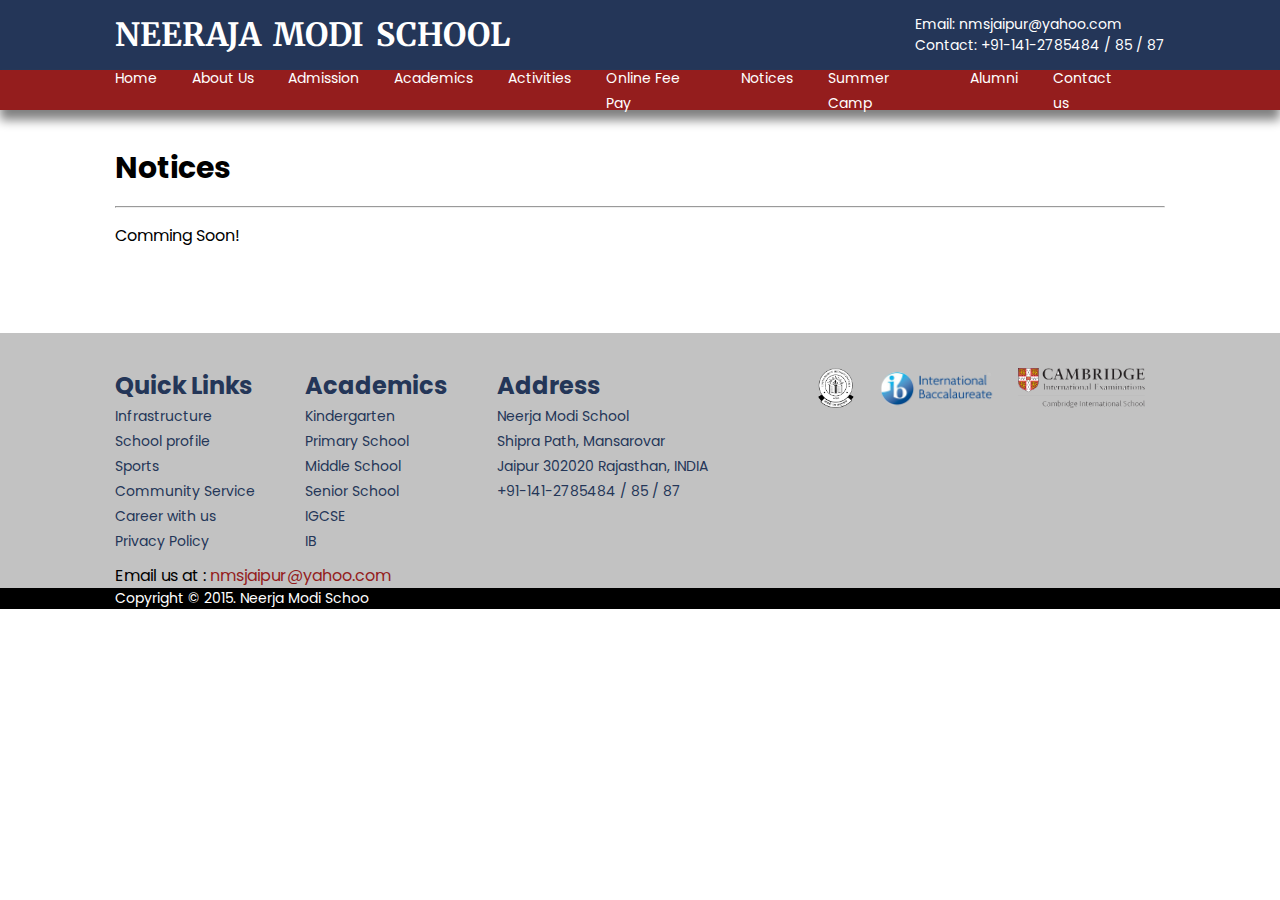
<file: notices.html>
<!DOCTYPE html>
<html lang="en">
<head>
    <meta charset="UTF-8">
    <meta name="viewport" content="width=device-width, initial-scale=1.0">
    <title>Neerja Modi School | A Global Institute</title>
    <!-- CSS LINK -->
    <link rel="stylesheet" href="notices.css">
    <!-- GOOGLE FONTS -->
    <link href="https://fonts.googleapis.com/css2?family=Merriweather&family=Poppins&display=swap" rel="stylesheet">
    <!-- FONT AWESOME LINK -->
    <link rel="stylesheet" href="https://cdnjs.cloudflare.com/ajax/libs/font-awesome/6.5.1/css/all.min.css"
        integrity="sha512-DTOQO9RWCH3ppGqcWaEA1BIZOC6xxalwEsw9c2QQeAIftl+Vegovlnee1c9QX4TctnWMn13TZye+giMm8e2LwA=="
        crossorigin="anonymous" referrerpolicy="no-referrer" />
    <!-- FAVICON ICON -->
    <link rel="shortcut icon" href="nms-favicon.png" type="image/x-icon">
</head>

<body>
    <main id="main">
        <!-- HEADER -->
        <header id="header">
            <div id="header-center-part">
                <div id="header-center-part-left">
                    <h1>neeraja modi school</h1>
                </div>
                <div id="header-center-part-right">
                    <p>Email: nmsjaipur@yahoo.com</p>
                    <p>Contact: +91-141-2785484 / 85 / 87</p>
                </div>
            </div>
        </header>

        <!-- NAVIGATION BAR -->
        <nav id="nav-bar">
            <ul>
                <li><a href="index.html">Home</a></li>
                <li><a href="about-us.html" id="nav-bar-about-us">About Us <i class="fa-solid fa-caret-down"></i>
                        <div id="about-us-drop-down">
                            <ul>
                                <li>Our History</li>
                                <li>Our Vision and Mission</li>
                                <li>Location</li>
                                <li>Infrastructure</li>
                                <li>School Profile</li>
                                <li>Careers</li>
                                <li>School Calendar</li>
                                <li>Community Service</li>
                                <li>Newsletter</li>
                                <li>Our Leadership</li>
                            </ul>
                        </div>
                    </a></li>
                <li><a href="admission.html">Admission</a></li>
                <li><a href="academics.html" id="nav-bar-academics">Academics <i class="fa-solid fa-caret-down"></i>
                        <div id="academics-drop-down">
                            <ul>
                                <li>School <i class="fa-solid fa-caret-right"></i></li>
                                <li>Advance Program</li>
                                <li>College admission <i class="fa-solid fa-caret-right"></i></li>
                            </ul>
                        </div>
                    </a></li>
                <li><a href="#" id="nav-bar-activities">Activities <i class="fa-solid fa-caret-down"></i>
                        <div id="activities-drop-down">
                            <ul>
                                <li>Sports</li>
                                <li>Visual Arts</li>
                                <li>Performing Arts</li>
                                <li>Clubs</li>
                                <li>Student Led Initiatives</li>
                                <li>Jaipur Debate</li>
                            </ul>
                        </div>
                    </a></li>
                <li><a href="online-fee-pay.html">Online Fee Pay</a></li>
                <li><a href="notices.html">Notices</a></li>
                <li><a href="#">Summer Camp</a></li>
                <li><a href="#">Alumni</a></li>
                <li><a href="#">Contact us</a></li>
            </ul>
        </nav>

        <!----------------------- NOTICE CENTER SECTION -------------------->
        <section id="notices-center-section">
            <div id="notices-center-section-center">
                <h2 id="notices-heading">
                    Notices
                </h2>
                <hr>
                <p>Comming Soon!</p>
            </div>
        </section>

        <!------------------------- FOOTER SECTION ------------------------->
        <section id="footer-section">
            <div id="footer-section-top">
                <div id="footer-section-top-left">
                    <ul>
                        <h2 class="h-secondary">
                            Quick Links
                        </h2>
                        <li><a href="">Infrastructure</a></li>
                        <li><a href="">School profile</a></li>
                        <li><a href="">Sports</a></li>
                        <li><a href="">Community Service</a></li>
                        <li><a href="">Career with us</a></li>
                        <li><a href="">Privacy Policy</a></li>
                    </ul>
                    <ul>
                        <h2 class="h-secondary">
                            Academics
                        </h2>
                        <li><a href="">Kindergarten</a></li>
                        <li><a href="">Primary School</a></li>
                        <li><a href="">Middle School</a></li>
                        <li><a href="">Senior School</a></li>
                        <li><a href="">IGCSE</a></li>
                        <li><a href="">IB</a></li>
                    </ul>
                    <ul>
                        <h2 class="h-secondary">
                            Address
                        </h2>
                        <li><a href="">Neerja Modi School</a></li>
                        <li><a href="">Shipra Path, Mansarovar</a></li>
                        <li><a href="">Jaipur 302020 Rajasthan, INDIA</a></li>
                        <li><a href="">+91-141-2785484 / 85 / 87</a></li>
                    </ul>
                </div>

                <div id="footer-section-top-right">
                    <div id="footer-section-top-right-top">
                        <img src="cbse.png" alt="CBSE">
                        <img src="ib_logo.png" alt="IB logo">
                        <img src="cambridge.png" alt="Cambridge">
                    </div>
                    <div id="footer-section-top-right-bottom">
                        <a href="https://www.facebook.com/nmsjaipur/" target="_blank"><i
                                class="fa-brands fa-facebook"></i></a>
                        <a href="https://twitter.com/nmsjaipur" target="_blank"><i
                                class="fa-brands fa-square-x-twitter"></i></a>
                        <a href="https://www.instagram.com/nmsjaipur/" target="_blank"><i
                                class="fa-brands fa-square-instagram"></i></a>
                        <a href="https://www.linkedin.com/school/neerja-modi-school/" target="_blank"><i
                                class="fa-brands fa-linkedin"></i></a>
                    </div>
                </div>
            </div>

            <div id="footer-section-bottom">
                <p>Email us at : <span>nmsjaipur@yahoo.com</span></p>
            </div>

            <div id="footer-section-bottom-most">
                <p>Copyright © 2015. Neerja Modi Schoo</p>
            </div>
        </section>
    </main>
    
</body>
</html>
</file>
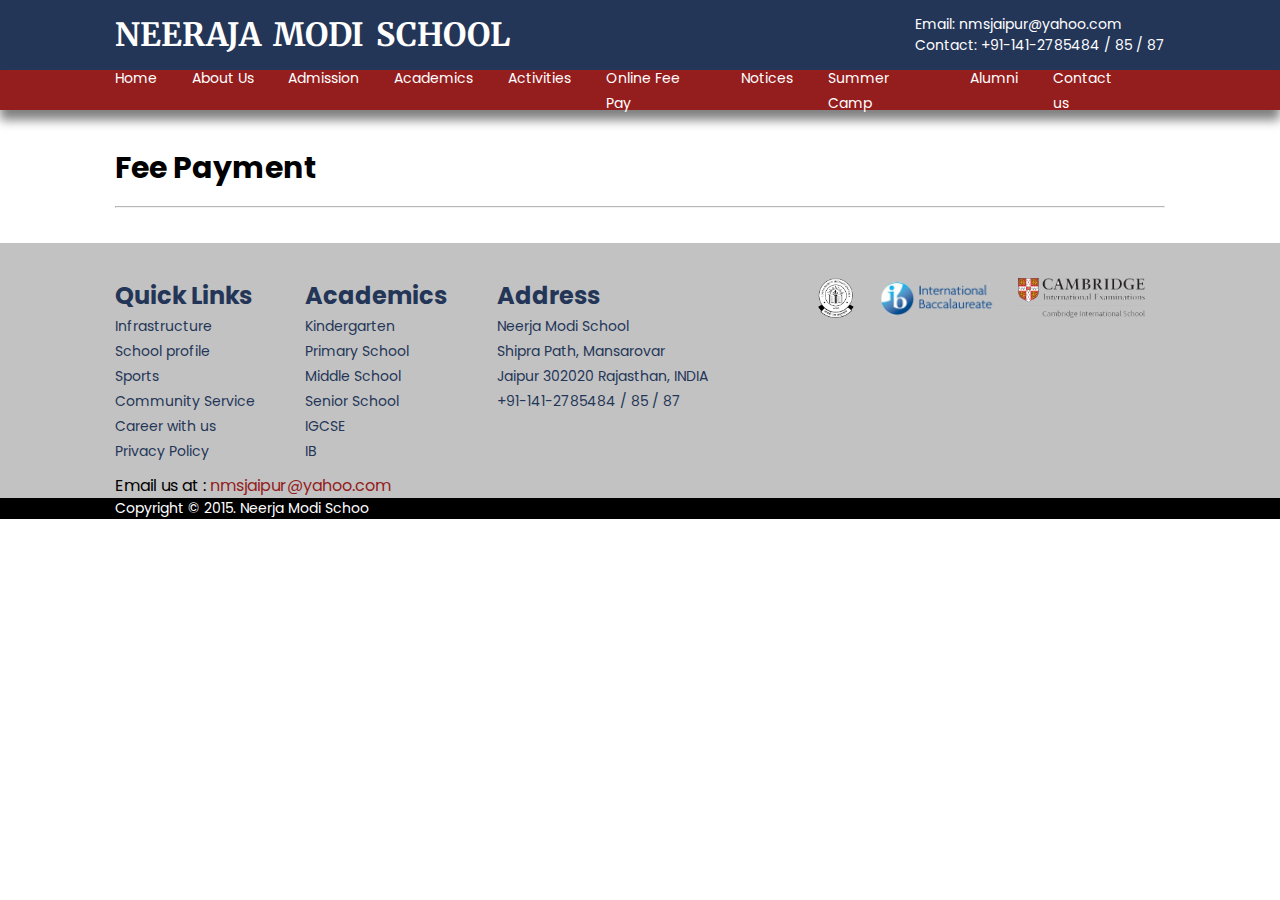
<file: online-fee-pay.html>
<!DOCTYPE html>
<html lang="en">

<head>
    <meta charset="UTF-8">
    <meta name="viewport" content="width=device-width, initial-scale=1.0">
    <title>Neerja Modi School | Online Fee Pay</title>
    <!-- CSS LINK -->
    <link rel="stylesheet" href="online-fee-pay.css">
    <!-- GOOGLE FONTS -->
    <link href="https://fonts.googleapis.com/css2?family=Merriweather&family=Poppins&display=swap" rel="stylesheet">
    <!-- FONT AWESOME LINK -->
    <link rel="stylesheet" href="https://cdnjs.cloudflare.com/ajax/libs/font-awesome/6.5.1/css/all.min.css"
        integrity="sha512-DTOQO9RWCH3ppGqcWaEA1BIZOC6xxalwEsw9c2QQeAIftl+Vegovlnee1c9QX4TctnWMn13TZye+giMm8e2LwA=="
        crossorigin="anonymous" referrerpolicy="no-referrer" />
    <!-- FAVICON ICON -->
    <link rel="shortcut icon" href="nms-favicon.png" type="image/x-icon">
</head>

<body>
    <main id="main">
        <!-- HEADER -->
        <header id="header">
            <div id="header-center-part">
                <div id="header-center-part-left">
                    <h1>neeraja modi school</h1>
                </div>
                <div id="header-center-part-right">
                    <p>Email: nmsjaipur@yahoo.com</p>
                    <p>Contact: +91-141-2785484 / 85 / 87</p>
                </div>
            </div>
        </header>

        <!-- NAVIGATION BAR -->
        <nav id="nav-bar">
            <ul>
                <li><a href="index.html">Home</a></li>
                <li><a href="about-us.html" id="nav-bar-about-us">About Us <i class="fa-solid fa-caret-down"></i>
                        <div id="about-us-drop-down">
                            <ul>
                                <li>Our History</li>
                                <li>Our Vision and Mission</li>
                                <li>Location</li>
                                <li>Infrastructure</li>
                                <li>School Profile</li>
                                <li>Careers</li>
                                <li>School Calendar</li>
                                <li>Community Service</li>
                                <li>Newsletter</li>
                                <li>Our Leadership</li>
                            </ul>
                        </div>
                    </a></li>
                <li><a href="admission.html">Admission</a></li>
                <li><a href="academics.html" id="nav-bar-academics">Academics <i class="fa-solid fa-caret-down"></i>
                        <div id="academics-drop-down">
                            <ul>
                                <li>School <i class="fa-solid fa-caret-right"></i></li>
                                <li>Advance Program</li>
                                <li>College admission <i class="fa-solid fa-caret-right"></i></li>
                            </ul>
                        </div>
                    </a></li>
                <li><a href="#" id="nav-bar-activities">Activities <i class="fa-solid fa-caret-down"></i>
                        <div id="activities-drop-down">
                            <ul>
                                <li>Sports</li>
                                <li>Visual Arts</li>
                                <li>Performing Arts</li>
                                <li>Clubs</li>
                                <li>Student Led Initiatives</li>
                                <li>Jaipur Debate</li>
                            </ul>
                        </div>
                    </a></li>
                <li><a href="#">Online Fee Pay</a></li>
                <li><a href="notices.html">Notices</a></li>
                <li><a href="#">Summer Camp</a></li>
                <li><a href="#">Alumni</a></li>
                <li><a href="#">Contact us</a></li>
            </ul>
        </nav>

        <!------------------------- ONLINE FEE PAYMENT SECTION --------------------------->
        <section id="online-fee-payment-section">
            <div id="online-fee-payment-section-center">
                <h2 class="fee-heading">
                    Fee Payment
                </h2>
                <hr>
            </div>
        </section>


        <!------------------------- FOOTER SECTION ------------------------->
        <section id="footer-section">
            <div id="footer-section-top">
                <div id="footer-section-top-left">
                    <ul>
                        <h2 class="h-secondary">
                            Quick Links
                        </h2>
                        <li><a href="">Infrastructure</a></li>
                        <li><a href="">School profile</a></li>
                        <li><a href="">Sports</a></li>
                        <li><a href="">Community Service</a></li>
                        <li><a href="">Career with us</a></li>
                        <li><a href="">Privacy Policy</a></li>
                    </ul>
                    <ul>
                        <h2 class="h-secondary">
                            Academics
                        </h2>
                        <li><a href="">Kindergarten</a></li>
                        <li><a href="">Primary School</a></li>
                        <li><a href="">Middle School</a></li>
                        <li><a href="">Senior School</a></li>
                        <li><a href="">IGCSE</a></li>
                        <li><a href="">IB</a></li>
                    </ul>
                    <ul>
                        <h2 class="h-secondary">
                            Address
                        </h2>
                        <li><a href="">Neerja Modi School</a></li>
                        <li><a href="">Shipra Path, Mansarovar</a></li>
                        <li><a href="">Jaipur 302020 Rajasthan, INDIA</a></li>
                        <li><a href="">+91-141-2785484 / 85 / 87</a></li>
                    </ul>
                </div>

                <div id="footer-section-top-right">
                    <div id="footer-section-top-right-top">
                        <img src="cbse.png" alt="CBSE">
                        <img src="ib_logo.png" alt="IB logo">
                        <img src="cambridge.png" alt="Cambridge">
                    </div>
                    <div id="footer-section-top-right-bottom">
                        <a href="https://www.facebook.com/nmsjaipur/" target="_blank"><i
                                class="fa-brands fa-facebook"></i></a>
                        <a href="https://twitter.com/nmsjaipur" target="_blank"><i
                                class="fa-brands fa-square-x-twitter"></i></a>
                        <a href="https://www.instagram.com/nmsjaipur/" target="_blank"><i
                                class="fa-brands fa-square-instagram"></i></a>
                        <a href="https://www.linkedin.com/school/neerja-modi-school/" target="_blank"><i
                                class="fa-brands fa-linkedin"></i></a>
                    </div>
                </div>
            </div>

            <div id="footer-section-bottom">
                <p>Email us at : <span>nmsjaipur@yahoo.com</span></p>
            </div>

            <div id="footer-section-bottom-most">
                <p>Copyright © 2015. Neerja Modi Schoo</p>
            </div>
        </section>
    </main>
</body>

</html>
</file>
<file: style.css>
* {
    margin: 0;
    padding: 0;
    box-sizing: border-box;
    font-family: 'Poppins', sans-serif;
}


/* HEADER */
#header {
    width: 100%;
    height: 70px;
    background-color: rgb(36, 54, 88);
    display: flex;
    justify-content: center;
}

#header-center-part {
    width: 82%;
    height: 70px;
    display: flex;
    justify-content: space-between;
    align-items: center;
}

#header-center-part-left h1 {
    color: white;
    text-transform: uppercase;
    font-family: 'Merriweather', serif;
    word-spacing: 5px;
}

#header-center-part-right p {
    color: white;
    font-size: 14px;
    cursor: pointer;
}

#header-center-part-right p:hover {
    color: rgb(148, 29, 29);
    text-decoration: underline;
    transition: 0.3s;
}

/* NAVIGATION BAR */
#nav-bar {
    width: 100%;
    height: 40px;
    background-color: rgb(148, 29, 29);
    padding: 0 9%;
    display: flex;
    align-items: center;
    box-shadow: 0px 10px 10px gray;
}

#nav-bar ul {
    display: flex;
}

#nav-bar ul li {
    list-style: none;
}

#nav-bar ul li:hover a {
    color: gray;
    transition: 0.3s;
}

#nav-bar ul li a {
    text-decoration: none;
    color: white;
    font-size: 14px;
    margin-right: 35px;
}

#about-us-drop-down {
    position: absolute;
    top: 100px;
    left: 190px;
    background-color: rgb(148, 29, 29);
    padding: 5px 15px;
    display: none;
}

#about-us-drop-down ul {
    display: flex;
    flex-direction: column;
}

#about-us-drop-down ul li {
    list-style: none;
    color: white;
    line-height: 35px;
    font-size: 13px;
}

#about-us-drop-down ul li:hover {
    color: gray;
}

#nav-bar-about-us:hover #about-us-drop-down {
    display: block;
}

#academics-drop-down {
    position: absolute;
    top: 100px;
    left: 400px;
    background-color: rgb(148, 29, 29);
    padding: 5px 15px;
    display: none;
}

#academics-drop-down ul li {
    list-style: none;
    color: white;
    line-height: 35px;
    font-size: 13px;
}

#academics-drop-down ul li:hover {
    color: gray;
}

#academics-drop-down ul {
    display: flex;
    flex-direction: column;
}

#nav-bar-academics:hover #academics-drop-down {
    display: block;
}

#activities-drop-down {
    position: absolute;
    top: 100px;
    left: 525px;
    background-color: rgb(148, 29, 29);
    padding: 5px 15px;
    display: none;
}

#activities-drop-down ul {
    display: flex;
    flex-direction: column;
}

#activities-drop-down ul li {
    list-style: none;
    color: white;
    line-height: 35px;
    font-size: 13px;
}

#activities-drop-down ul li:hover {
    color: gray;
}

#nav-bar-activities:hover #activities-drop-down {
    display: block;
}

/* CENTER PART */
#center-part {
    width: 100%;
    display: flex;
    flex-direction: column;
    align-items: center;
}

#center-part-top {
    width: 82%;
    display: flex;
    justify-content: space-between;
    margin-top: 35px;
}

#center-part-top-left img {
    width: 700px;
    border-radius: 5px;
}

#center-part-top-right {
    border: 2px solid rgb(36, 54, 88);
    height: 525px;
    width: 320px;
    border-radius: 5px;
    padding: 15px;
    background-color: rgb(235, 235, 235);
}

#center-part-top-right ul {
    margin-top: 15px;
}

#center-part-top-right ul li {
    list-style: none;
    list-style-position: inside;
    line-height: 30px;
}

#center-part-top-right ul li a {
    text-decoration: none;
    color: rgb(148, 29, 29);
}

#center-part-top-right ul li a:hover {
    text-decoration: underline;
    color: rgb(36, 54, 88);
    transition: 0.3s;
}

#center-part-top-right button {
    background-color: rgb(235, 235, 235);
    border: none;
    font-size: 14px;
    color: rgb(36, 54, 88);
    cursor: pointer;
    margin-top: 15px;
}


#center-part-top-right button:hover {
    color: rgb(148, 29, 29);
    text-decoration: underline;
}

#center-part-middle {
    display: flex;
    justify-content: space-between;
    width: 82%;
    margin-top: 35px;
}

.center-part-middle-divs {
    height: 250px;
    width: 360px;
    border-radius: 5px;
    padding: 10px 5px;
    background-color: rgb(235, 235, 235);
}

.center-part-middle-divs h3 {
    color: white;
    border-radius: 5px;
    background-color: rgb(36, 54, 88);
    height: 50px;
    text-align: center;
    padding-top: 10px;
}

.center-part-middle-divs p {
    font-size: 14px;
    font-weight: 600;
    margin-top: 15px;
}

.center-part-middle-divs button {
    position: absolute;
    top: 920px;
    color: rgb(148, 29, 29);
    border: none;
    background-color: rgb(235, 235, 235);
    cursor: pointer;
    font-size: 15px;
}

.center-part-middle-divs button:hover {
    text-decoration: underline;
    color: rgb(36, 54, 88);
}

#center-part-bottom {
    display: flex;
    justify-content: space-between;
    width: 82%;
    margin-top: 35px;
}

#center-part-bottom img {
    height: 90px;
}

/*----------------------- FOOTER SECTION -------------------*/
#footer-section {
    width: 100%;
    display: flex;
    flex-direction: column;
    align-items: center;
    background-color: rgb(194, 194, 194);
    margin-top: 35px;
}

#footer-section-top {
    display: flex;
    justify-content: space-between;
    width: 82%;
    margin-top: 35px;
}

#footer-section-top-left {
    display: flex;
}

.h-secondary {
    color: rgb(36, 54, 88);
}

#footer-section-top-left ul {
    margin-right: 50px;
}

#footer-section-top-left ul li {
    list-style: none;
}

#footer-section-top-left ul li a {
    font-size: 14px;
    color: rgb(36, 54, 88);
    text-decoration: none;
}

#footer-section-top-left ul li a:hover {
    color: rgb(148, 29, 29);
    text-decoration: underline;
}

#footer-section-top-right-top {
    display: flex;
    justify-content: space-between;
}

#footer-section-top-right-top img {
    height: 40px;
    margin-right: 20px;
}

#footer-section-top-right-bottom {
    margin-top: 30px;
}

#footer-section-top-right-bottom .fa-brands {
    font-size: 35px;
    color: rgb(36, 54, 88);
}

#footer-section-top-right-bottom .fa-brands:hover {
    color: rgb(148, 29, 29);
    cursor: pointer;
}

#footer-section-bottom {
    width: 82%;
    margin-top: 10px;
}

#footer-section-bottom span {
    color: rgb(148, 29, 29);

}

#footer-section-bottom span:hover {
    color: rgb(36, 54, 88);
    cursor: pointer;
    text-decoration: underline;
}

#footer-section-bottom-most {
    width: 100%;
    background-color: black;
    color: white;
}

#footer-section-bottom-most p {
    font-size: 14px;
    padding-left: 9%;
}
</file>
<file: about-us.css>
* {
    margin: 0;
    padding: 0;
    box-sizing: border-box;
    font-family: 'Poppins', sans-serif;
}


/* HEADER */
#header {
    width: 100%;
    height: 70px;
    background-color: rgb(36, 54, 88);
    display: flex;
    justify-content: center;
}

#header-center-part {
    width: 82%;
    height: 70px;
    display: flex;
    justify-content: space-between;
    align-items: center;
}

#header-center-part-left h1 {
    color: white;
    text-transform: uppercase;
    font-family: 'Merriweather', serif;
    word-spacing: 5px;
}

#header-center-part-right p {
    color: white;
    font-size: 14px;
    cursor: pointer;
}

#header-center-part-right p:hover {
    color: rgb(148, 29, 29);
    text-decoration: underline;
    transition: 0.3s;
}

/* NAVIGATION BAR */
#nav-bar {
    width: 100%;
    height: 40px;
    background-color: rgb(148, 29, 29);
    padding: 0 9%;
    display: flex;
    align-items: center;
    box-shadow: 0px 10px 10px gray;
}

#nav-bar ul {
    display: flex;
}

#nav-bar ul li {
    list-style: none;
}

#nav-bar ul li:hover a {
    color: gray;
    transition: 0.3s;
}

#nav-bar ul li a {
    text-decoration: none;
    color: white;
    font-size: 14px;
    margin-right: 35px;
}

#about-us-drop-down {
    position: absolute;
    top: 100px;
    left: 190px;
    background-color: rgb(148, 29, 29);
    padding: 5px 15px;
    display: none;
}

#about-us-drop-down ul {
    display: flex;
    flex-direction: column;
}

#about-us-drop-down ul li {
    list-style: none;
    color: white;
    line-height: 35px;
    font-size: 13px;
}

#about-us-drop-down ul li:hover {
    color: gray;
}

#nav-bar-about-us:hover #about-us-drop-down {
    display: block;
}

#academics-drop-down {
    position: absolute;
    top: 100px;
    left: 400px;
    background-color: rgb(148, 29, 29);
    padding: 5px 15px;
    display: none;
}

#academics-drop-down ul li {
    list-style: none;
    color: white;
    line-height: 35px;
    font-size: 13px;
}

#academics-drop-down ul li:hover {
    color: gray;
}

#academics-drop-down ul {
    display: flex;
    flex-direction: column;
}

#nav-bar-academics:hover #academics-drop-down {
    display: block;
}

#activities-drop-down {
    position: absolute;
    top: 100px;
    left: 525px;
    background-color: rgb(148, 29, 29);
    padding: 5px 15px;
    display: none;
}

#activities-drop-down ul {
    display: flex;
    flex-direction: column;
}

#activities-drop-down ul li {
    list-style: none;
    color: white;
    line-height: 35px;
    font-size: 13px;
}

#activities-drop-down ul li:hover {
    color: gray;
}

#nav-bar-activities:hover #activities-drop-down {
    display: block;
}

/*------------------- ABOUT US CENTER -----------------------*/
#about-us-center {
    width: 100%;
    display: flex;
    flex-direction: column;
    align-items: center;
}

#about-us-center-top {
    width: 82%;
    margin-top: 35px;
    display: flex;
    justify-content: space-between;
}

#about-us-center-left ul {
    margin-top: 10px;
    margin-right: 30px;
}

#about-us-center-left ul li {
    list-style: none;
    background-color: rgb(36, 54, 88);
    height: 35px;
    width: 200px;
    margin-bottom: 3px;
    padding: 4px 10px;
    cursor: pointer;
}

#about-us-center-left ul li:hover {
    background-color: rgb(148, 29, 29);
}

#about-us-center-left ul li a {
    text-decoration: none;
    color: white;
    font-size: 13px;
}

.heading-para {
    font-size: 35px;
}

#about-us-center-right p {
    line-height: 25px;
}

#about-us-center-right hr {
    width: 100%;
    margin-bottom: 50px;
    margin-top: 25px;
    opacity: 60%;
}

/*----------------------- FOOTER SECTION -------------------*/
#footer-section {
    width: 100%;
    display: flex;
    flex-direction: column;
    align-items: center;
    background-color: rgb(194, 194, 194);
    margin-top: 35px;
}

#footer-section-top {
    display: flex;
    justify-content: space-between;
    width: 82%;
    margin-top: 35px;
}

#footer-section-top-left {
    display: flex;
}

.h-secondary {
    color: rgb(36, 54, 88);
}

#footer-section-top-left ul {
    margin-right: 50px;
}

#footer-section-top-left ul li {
    list-style: none;
}

#footer-section-top-left ul li a {
    font-size: 14px;
    color: rgb(36, 54, 88);
    text-decoration: none;
}

#footer-section-top-left ul li a:hover {
    color: rgb(148, 29, 29);
    text-decoration: underline;
}

#footer-section-top-right-top {
    display: flex;
    justify-content: space-between;
}

#footer-section-top-right-top img {
    height: 40px;
    margin-right: 20px;
}

#footer-section-top-right-bottom {
    margin-top: 30px;
}

#footer-section-top-right-bottom .fa-brands {
    font-size: 35px;
    color: rgb(36, 54, 88);
}

#footer-section-top-right-bottom .fa-brands:hover {
    color: rgb(148, 29, 29);
    cursor: pointer;
}

#footer-section-bottom {
    width: 82%;
    margin-top: 10px;
}

#footer-section-bottom span {
    color: rgb(148, 29, 29);

}

#footer-section-bottom span:hover {
    color: rgb(36, 54, 88);
    cursor: pointer;
    text-decoration: underline;
}

#footer-section-bottom-most {
    width: 100%;
    background-color: black;
    color: white;
}

#footer-section-bottom-most p {
    font-size: 14px;
    padding-left: 9%;
}
</file>
<file: academics.css>
* {
    margin: 0;
    padding: 0;
    box-sizing: border-box;
    font-family: 'Poppins', sans-serif;
}

/* HEADER */
#header {
    width: 100%;
    height: 70px;
    background-color: rgb(36, 54, 88);
    display: flex;
    justify-content: center;
}

#header-center-part {
    width: 82%;
    height: 70px;
    display: flex;
    justify-content: space-between;
    align-items: center;
}

#header-center-part-left h1 {
    color: white;
    text-transform: uppercase;
    font-family: 'Merriweather', serif;
    word-spacing: 5px;
}

#header-center-part-right p {
    color: white;
    font-size: 14px;
    cursor: pointer;
}

#header-center-part-right p:hover {
    color: rgb(148, 29, 29);
    text-decoration: underline;
    transition: 0.3s;
}

/* NAVIGATION BAR */
#nav-bar {
    width: 100%;
    height: 40px;
    background-color: rgb(148, 29, 29);
    padding: 0 9%;
    display: flex;
    align-items: center;
    box-shadow: 0px 10px 10px gray;
}

#nav-bar ul {
    display: flex;
}

#nav-bar ul li {
    list-style: none;
}

#nav-bar ul li:hover a {
    color: gray;
    transition: 0.3s;
}

#nav-bar ul li a {
    text-decoration: none;
    color: white;
    font-size: 14px;
    margin-right: 35px;
}

#about-us-drop-down {
    position: absolute;
    top: 100px;
    left: 190px;
    background-color: rgb(148, 29, 29);
    padding: 5px 15px;
    display: none;
}

#about-us-drop-down ul {
    display: flex;
    flex-direction: column;
}

#about-us-drop-down ul li {
    list-style: none;
    color: white;
    line-height: 35px;
    font-size: 13px;
}

#about-us-drop-down ul li:hover {
    color: gray;
}

#nav-bar-about-us:hover #about-us-drop-down {
    display: block;
}

#academics-drop-down {
    position: absolute;
    top: 100px;
    left: 400px;
    background-color: rgb(148, 29, 29);
    padding: 5px 15px;
    display: none;
}

#academics-drop-down ul li {
    list-style: none;
    color: white;
    line-height: 35px;
    font-size: 13px;
}

#academics-drop-down ul li:hover {
    color: gray;
}

#academics-drop-down ul {
    display: flex;
    flex-direction: column;
}

#nav-bar-academics:hover #academics-drop-down {
    display: block;
}

#activities-drop-down {
    position: absolute;
    top: 100px;
    left: 525px;
    background-color: rgb(148, 29, 29);
    padding: 5px 15px;
    display: none;
}

#activities-drop-down ul {
    display: flex;
    flex-direction: column;
}

#activities-drop-down ul li {
    list-style: none;
    color: white;
    line-height: 35px;
    font-size: 13px;
}

#activities-drop-down ul li:hover {
    color: gray;
}

#nav-bar-activities:hover #activities-drop-down {
    display: block;
}

/*---------------------- ACADEMICS CENTER SECTION ------------------------*/
#academics-center-section{
    width: 100%;
    display: flex;
    flex-direction: column;
    align-items: center;
}

#academics-center-top-part{
    width: 82%;
    margin-top: 35px;
    display: flex;
    justify-content: space-between;
}

#academics-center-top-part-left ul{
    margin-top: 10px;
    margin-right: 30px;
}

#academics-center-top-part-left ul li{
    list-style: none;
    background-color: rgb(36, 54, 88);
    height: 35px;
    width: 200px;
    margin-bottom: 3px;
    padding: 4px 10px;
    cursor: pointer;
}

#academics-center-top-part-left ul li:hover{
    background-color: rgb(148, 29, 29);
}

#academics-center-top-part-left ul li a{
    text-decoration: none;
    color: white;
    font-size: 13px;
}

.heading-para {
    font-size: 35px;
}

#academics-center-top-part-right hr{
    margin-top: 5px;
    width: 100%;
    opacity: 70%;
    margin-bottom: 15px;
}

#academics-center-bottom-part{
    width: 82%;
    margin-top: 35px;
}

#academics-center-bottom-part p{
    margin-top: 10px;
}

.academics-h-secondary{
    font-size: 20px;
    margin-top: 10px;
}

/*----------------------- FOOTER SECTION -------------------*/
#footer-section {
    width: 100%;
    display: flex;
    flex-direction: column;
    align-items: center;
    background-color: rgb(194, 194, 194);
    margin-top: 35px;
}

#footer-section-top {
    display: flex;
    justify-content: space-between;
    width: 82%;
    margin-top: 35px;
}

#footer-section-top-left {
    display: flex;
}

.h-secondary {
    color: rgb(36, 54, 88);
}

#footer-section-top-left ul {
    margin-right: 50px;
}

#footer-section-top-left ul li {
    list-style: none;
}

#footer-section-top-left ul li a {
    font-size: 14px;
    color: rgb(36, 54, 88);
    text-decoration: none;
}

#footer-section-top-left ul li a:hover {
    color: rgb(148, 29, 29);
    text-decoration: underline;
}

#footer-section-top-right-top {
    display: flex;
    justify-content: space-between;
}

#footer-section-top-right-top img {
    height: 40px;
    margin-right: 20px;
}

#footer-section-top-right-bottom {
    margin-top: 30px;
}

#footer-section-top-right-bottom .fa-brands {
    font-size: 35px;
    color: rgb(36, 54, 88);
}

#footer-section-top-right-bottom .fa-brands:hover {
    color: rgb(148, 29, 29);
    cursor: pointer;
}

#footer-section-bottom {
    width: 82%;
    margin-top: 10px;
}

#footer-section-bottom span {
    color: rgb(148, 29, 29);

}

#footer-section-bottom span:hover {
    color: rgb(36, 54, 88);
    cursor: pointer;
    text-decoration: underline;
}

#footer-section-bottom-most {
    width: 100%;
    background-color: black;
    color: white;
}

#footer-section-bottom-most p {
    font-size: 14px;
    padding-left: 9%;
}
</file>
<file: admission.css>
* {
    margin: 0;
    padding: 0;
    box-sizing: border-box;
    font-family: 'Poppins', sans-serif;
}


/* HEADER */
#header {
    width: 100%;
    height: 70px;
    background-color: rgb(36, 54, 88);
    display: flex;
    justify-content: center;
}

#header-center-part {
    width: 82%;
    height: 70px;
    display: flex;
    justify-content: space-between;
    align-items: center;
}

#header-center-part-left h1 {
    color: white;
    text-transform: uppercase;
    font-family: 'Merriweather', serif;
    word-spacing: 5px;
}

#header-center-part-right p {
    color: white;
    font-size: 14px;
    cursor: pointer;
}

#header-center-part-right p:hover {
    color: rgb(148, 29, 29);
    text-decoration: underline;
    transition: 0.3s;
}

/* NAVIGATION BAR */
#nav-bar {
    width: 100%;
    height: 40px;
    background-color: rgb(148, 29, 29);
    padding: 0 9%;
    display: flex;
    align-items: center;
    box-shadow: 0px 10px 10px gray;
}

#nav-bar ul {
    display: flex;
}

#nav-bar ul li {
    list-style: none;
}

#nav-bar ul li:hover a {
    color: gray;
    transition: 0.3s;
}

#nav-bar ul li a {
    text-decoration: none;
    color: white;
    font-size: 14px;
    margin-right: 35px;
}

#about-us-drop-down {
    position: absolute;
    top: 100px;
    left: 190px;
    background-color: rgb(148, 29, 29);
    padding: 5px 15px;
    display: none;
}

#about-us-drop-down ul {
    display: flex;
    flex-direction: column;
}

#about-us-drop-down ul li {
    list-style: none;
    color: white;
    line-height: 35px;
    font-size: 13px;
}

#about-us-drop-down ul li:hover {
    color: gray;
}

#nav-bar-about-us:hover #about-us-drop-down {
    display: block;
}

#academics-drop-down {
    position: absolute;
    top: 100px;
    left: 400px;
    background-color: rgb(148, 29, 29);
    padding: 5px 15px;
    display: none;
}

#academics-drop-down ul li {
    list-style: none;
    color: white;
    line-height: 35px;
    font-size: 13px;
}

#academics-drop-down ul li:hover {
    color: gray;
}

#academics-drop-down ul {
    display: flex;
    flex-direction: column;
}

#nav-bar-academics:hover #academics-drop-down {
    display: block;
}

#activities-drop-down {
    position: absolute;
    top: 100px;
    left: 525px;
    background-color: rgb(148, 29, 29);
    padding: 5px 15px;
    display: none;
}

#activities-drop-down ul {
    display: flex;
    flex-direction: column;
}

#activities-drop-down ul li {
    list-style: none;
    color: white;
    line-height: 35px;
    font-size: 13px;
}

#activities-drop-down ul li:hover {
    color: gray;
}

#nav-bar-activities:hover #activities-drop-down {
    display: block;
}

/*---------------- ADMISSION CENTER SECTION --------------------*/
#admission-center{
    width: 100%;
    display: flex;
    flex-direction: column;
    align-items: center;
}

#admission-center-top{
    width: 82%;
    margin-top: 35px;
}

.heading-para{
    font-size: 35px;
}

#admission-center-top hr{
    width: 100%;
    opacity: 80%;
    margin-top: 15px;
    margin-bottom: 50px;
}

.h-secondary-admission{
    color: black;
    font-size: 30px;
    margin-bottom: 10px;
}

#admission-center-top span{
    color: rgb(148, 29, 29);
    cursor: pointer;
}

#admission-center-top span:hover{
    text-decoration: underline;
}

#admission-center-bottom{
    width: 82%;
    display: flex;
    justify-content: space-between;
    margin-top: 35px;
}

#admission-center-bottom-left span{
    font-weight: 600;
    cursor: pointer;
}

#admission-center-bottom-left span:hover{
    text-decoration: underline;
    color: rgb(148, 29, 29);
}

#admission-center-bottom-left p{
    margin-bottom: 10px;
}

#admission-center-bottom-right form{
    margin-top: 20px;
}

#admission-center-bottom-right label{
    font-size: 15px;
}

.forms-long-input{
    height: 35px;
    width: 450px;
    padding-left: 10px;
    font-size: 14px;
    margin-bottom: 20px;
}

#admission-center-bottom-right form select{
    height: 35px;
    width: 450px;
    padding-left: 10px;
    font-size: 14px;
    margin-bottom: 20px;
}

#name{
    margin-left: 30px;
}

#phone-number{
    margin-left: 18px;
}

#email{
    margin-left: 31px;
}

#campus{
    margin-left: 12px;
}

#admission-sought{
    margin-left: 11px;
}

#admission-center-bottom-right img{
    margin-top: 35px;
}

#admission-center-bottom-right img~p{
    font-size: 14px;
    margin-bottom: 15px;
}

#checkbox{
    height: 10px;
    margin-right: 5px;
}

.submit-btn{
    height: 30px;
    width: 100px;
    font-size: 14px;
    border: none;
    background-color: rgb(36, 54, 88);
    color: white;
    border-radius: 3px;
    margin-top: 15px;
}

/*----------------------- FOOTER SECTION -------------------*/
#footer-section {
    width: 100%;
    display: flex;
    flex-direction: column;
    align-items: center;
    background-color: rgb(194, 194, 194);
    margin-top: 35px;
}

#footer-section-top {
    display: flex;
    justify-content: space-between;
    width: 82%;
    margin-top: 35px;
}

#footer-section-top-left {
    display: flex;
}

.h-secondary {
    color: rgb(36, 54, 88);
}

#footer-section-top-left ul {
    margin-right: 50px;
}

#footer-section-top-left ul li {
    list-style: none;
}

#footer-section-top-left ul li a {
    font-size: 14px;
    color: rgb(36, 54, 88);
    text-decoration: none;
}

#footer-section-top-left ul li a:hover {
    color: rgb(148, 29, 29);
    text-decoration: underline;
}

#footer-section-top-right-top {
    display: flex;
    justify-content: space-between;
}

#footer-section-top-right-top img {
    height: 40px;
    margin-right: 20px;
}

#footer-section-top-right-bottom {
    margin-top: 30px;
}

#footer-section-top-right-bottom .fa-brands {
    font-size: 35px;
    color: rgb(36, 54, 88);
}

#footer-section-top-right-bottom .fa-brands:hover {
    color: rgb(148, 29, 29);
    cursor: pointer;
}

#footer-section-bottom {
    width: 82%;
    margin-top: 10px;
}

#footer-section-bottom span {
    color: rgb(148, 29, 29);

}

#footer-section-bottom span:hover {
    color: rgb(36, 54, 88);
    cursor: pointer;
    text-decoration: underline;
}

#footer-section-bottom-most {
    width: 100%;
    background-color: black;
    color: white;
}

#footer-section-bottom-most p {
    font-size: 14px;
    padding-left: 9%;
}
</file>
<file: notices.css>
* {
    margin: 0;
    padding: 0;
    box-sizing: border-box;
    font-family: 'Poppins', sans-serif;
}


/* HEADER */
#header {
    width: 100%;
    height: 70px;
    background-color: rgb(36, 54, 88);
    display: flex;
    justify-content: center;
}

#header-center-part {
    width: 82%;
    height: 70px;
    display: flex;
    justify-content: space-between;
    align-items: center;
}

#header-center-part-left h1 {
    color: white;
    text-transform: uppercase;
    font-family: 'Merriweather', serif;
    word-spacing: 5px;
}

#header-center-part-right p {
    color: white;
    font-size: 14px;
    cursor: pointer;
}

#header-center-part-right p:hover {
    color: rgb(148, 29, 29);
    text-decoration: underline;
    transition: 0.3s;
}

/* NAVIGATION BAR */
#nav-bar {
    width: 100%;
    height: 40px;
    background-color: rgb(148, 29, 29);
    padding: 0 9%;
    display: flex;
    align-items: center;
    box-shadow: 0px 10px 10px gray;
}

#nav-bar ul {
    display: flex;
}

#nav-bar ul li {
    list-style: none;
}

#nav-bar ul li:hover a {
    color: gray;
    transition: 0.3s;
}

#nav-bar ul li a {
    text-decoration: none;
    color: white;
    font-size: 14px;
    margin-right: 35px;
}

#about-us-drop-down {
    position: absolute;
    top: 100px;
    left: 190px;
    background-color: rgb(148, 29, 29);
    padding: 5px 15px;
    display: none;
}

#about-us-drop-down ul {
    display: flex;
    flex-direction: column;
}

#about-us-drop-down ul li {
    list-style: none;
    color: white;
    line-height: 35px;
    font-size: 13px;
}

#about-us-drop-down ul li:hover {
    color: gray;
}

#nav-bar-about-us:hover #about-us-drop-down {
    display: block;
}

#academics-drop-down {
    position: absolute;
    top: 100px;
    left: 400px;
    background-color: rgb(148, 29, 29);
    padding: 5px 15px;
    display: none;
}

#academics-drop-down ul li {
    list-style: none;
    color: white;
    line-height: 35px;
    font-size: 13px;
}

#academics-drop-down ul li:hover {
    color: gray;
}

#academics-drop-down ul {
    display: flex;
    flex-direction: column;
}

#nav-bar-academics:hover #academics-drop-down {
    display: block;
}

#activities-drop-down {
    position: absolute;
    top: 100px;
    left: 525px;
    background-color: rgb(148, 29, 29);
    padding: 5px 15px;
    display: none;
}

#activities-drop-down ul {
    display: flex;
    flex-direction: column;
}

#activities-drop-down ul li {
    list-style: none;
    color: white;
    line-height: 35px;
    font-size: 13px;
}

#activities-drop-down ul li:hover {
    color: gray;
}

#nav-bar-activities:hover #activities-drop-down {
    display: block;
}

/*-------------------- NOTICES CENTER SECTION ---------------------*/
#notices-center-section{
    width: 100%;
    display: flex;
    flex-direction: column;
    align-items: center;
}

#notices-center-section-center{
    width: 82%;
    margin-top: 35px;
}

#notices-heading{
    font-size: 30px;
}

#notices-center-section-center hr{
    margin-top: 15px;
    margin-bottom: 15px;
}

/*----------------------- FOOTER SECTION -------------------*/
#footer-section {
    width: 100%;
    display: flex;
    flex-direction: column;
    align-items: center;
    background-color: rgb(194, 194, 194);
    margin-top: 85px;
}

#footer-section-top {
    display: flex;
    justify-content: space-between;
    width: 82%;
    margin-top: 35px;
}

#footer-section-top-left {
    display: flex;
}

.h-secondary {
    color: rgb(36, 54, 88);
}

#footer-section-top-left ul {
    margin-right: 50px;
}

#footer-section-top-left ul li {
    list-style: none;
}

#footer-section-top-left ul li a {
    font-size: 14px;
    color: rgb(36, 54, 88);
    text-decoration: none;
}

#footer-section-top-left ul li a:hover {
    color: rgb(148, 29, 29);
    text-decoration: underline;
}

#footer-section-top-right-top {
    display: flex;
    justify-content: space-between;
}

#footer-section-top-right-top img {
    height: 40px;
    margin-right: 20px;
}

#footer-section-top-right-bottom {
    margin-top: 30px;
}

#footer-section-top-right-bottom .fa-brands {
    font-size: 35px;
    color: rgb(36, 54, 88);
}

#footer-section-top-right-bottom .fa-brands:hover {
    color: rgb(148, 29, 29);
    cursor: pointer;
}

#footer-section-bottom {
    width: 82%;
    margin-top: 10px;
}

#footer-section-bottom span {
    color: rgb(148, 29, 29);

}

#footer-section-bottom span:hover {
    color: rgb(36, 54, 88);
    cursor: pointer;
    text-decoration: underline;
}

#footer-section-bottom-most {
    width: 100%;
    background-color: black;
    color: white;
}

#footer-section-bottom-most p {
    font-size: 14px;
    padding-left: 9%;
}
</file>
<file: online-fee-pay.css>
* {
    margin: 0;
    padding: 0;
    box-sizing: border-box;
    font-family: 'Poppins', sans-serif;
}


/* HEADER */
#header {
    width: 100%;
    height: 70px;
    background-color: rgb(36, 54, 88);
    display: flex;
    justify-content: center;
}

#header-center-part {
    width: 82%;
    height: 70px;
    display: flex;
    justify-content: space-between;
    align-items: center;
}

#header-center-part-left h1 {
    color: white;
    text-transform: uppercase;
    font-family: 'Merriweather', serif;
    word-spacing: 5px;
}

#header-center-part-right p {
    color: white;
    font-size: 14px;
    cursor: pointer;
}

#header-center-part-right p:hover {
    color: rgb(148, 29, 29);
    text-decoration: underline;
    transition: 0.3s;
}

/* NAVIGATION BAR */
#nav-bar {
    width: 100%;
    height: 40px;
    background-color: rgb(148, 29, 29);
    padding: 0 9%;
    display: flex;
    align-items: center;
    box-shadow: 0px 10px 10px gray;
}

#nav-bar ul {
    display: flex;
}

#nav-bar ul li {
    list-style: none;
}

#nav-bar ul li:hover a {
    color: gray;
    transition: 0.3s;
}

#nav-bar ul li a {
    text-decoration: none;
    color: white;
    font-size: 14px;
    margin-right: 35px;
}

#about-us-drop-down {
    position: absolute;
    top: 100px;
    left: 190px;
    background-color: rgb(148, 29, 29);
    padding: 5px 15px;
    display: none;
}

#about-us-drop-down ul {
    display: flex;
    flex-direction: column;
}

#about-us-drop-down ul li {
    list-style: none;
    color: white;
    line-height: 35px;
    font-size: 13px;
}

#about-us-drop-down ul li:hover {
    color: gray;
}

#nav-bar-about-us:hover #about-us-drop-down {
    display: block;
}

#academics-drop-down {
    position: absolute;
    top: 100px;
    left: 400px;
    background-color: rgb(148, 29, 29);
    padding: 5px 15px;
    display: none;
}

#academics-drop-down ul li {
    list-style: none;
    color: white;
    line-height: 35px;
    font-size: 13px;
}

#academics-drop-down ul li:hover {
    color: gray;
}

#academics-drop-down ul {
    display: flex;
    flex-direction: column;
}

#nav-bar-academics:hover #academics-drop-down {
    display: block;
}

#activities-drop-down {
    position: absolute;
    top: 100px;
    left: 525px;
    background-color: rgb(148, 29, 29);
    padding: 5px 15px;
    display: none;
}

#activities-drop-down ul {
    display: flex;
    flex-direction: column;
}

#activities-drop-down ul li {
    list-style: none;
    color: white;
    line-height: 35px;
    font-size: 13px;
}

#activities-drop-down ul li:hover {
    color: gray;
}

#nav-bar-activities:hover #activities-drop-down {
    display: block;
}

#online-fee-payment-section{
    width: 100%;
    display: flex;
    flex-direction: column;
    align-items: center;
}

#online-fee-payment-section-center{
    width: 82%;
    margin-top: 35px;
}

.fee-heading{
    font-size: 30px;
}

#online-fee-payment-section-center hr{
    width: 100%;
    opacity: 70%;
    margin-top: 15px;
}

/*----------------------- FOOTER SECTION -------------------*/
#footer-section {
    width: 100%;
    display: flex;
    flex-direction: column;
    align-items: center;
    background-color: rgb(194, 194, 194);
    margin-top: 35px;
}

#footer-section-top {
    display: flex;
    justify-content: space-between;
    width: 82%;
    margin-top: 35px;
}

#footer-section-top-left {
    display: flex;
}

.h-secondary {
    color: rgb(36, 54, 88);
}

#footer-section-top-left ul {
    margin-right: 50px;
}

#footer-section-top-left ul li {
    list-style: none;
}

#footer-section-top-left ul li a {
    font-size: 14px;
    color: rgb(36, 54, 88);
    text-decoration: none;
}

#footer-section-top-left ul li a:hover {
    color: rgb(148, 29, 29);
    text-decoration: underline;
}

#footer-section-top-right-top {
    display: flex;
    justify-content: space-between;
}

#footer-section-top-right-top img {
    height: 40px;
    margin-right: 20px;
}

#footer-section-top-right-bottom {
    margin-top: 30px;
}

#footer-section-top-right-bottom .fa-brands {
    font-size: 35px;
    color: rgb(36, 54, 88);
}

#footer-section-top-right-bottom .fa-brands:hover {
    color: rgb(148, 29, 29);
    cursor: pointer;
}

#footer-section-bottom {
    width: 82%;
    margin-top: 10px;
}

#footer-section-bottom span {
    color: rgb(148, 29, 29);

}

#footer-section-bottom span:hover {
    color: rgb(36, 54, 88);
    cursor: pointer;
    text-decoration: underline;
}

#footer-section-bottom-most {
    width: 100%;
    background-color: black;
    color: white;
}

#footer-section-bottom-most p {
    font-size: 14px;
    padding-left: 9%;
}
</file>
